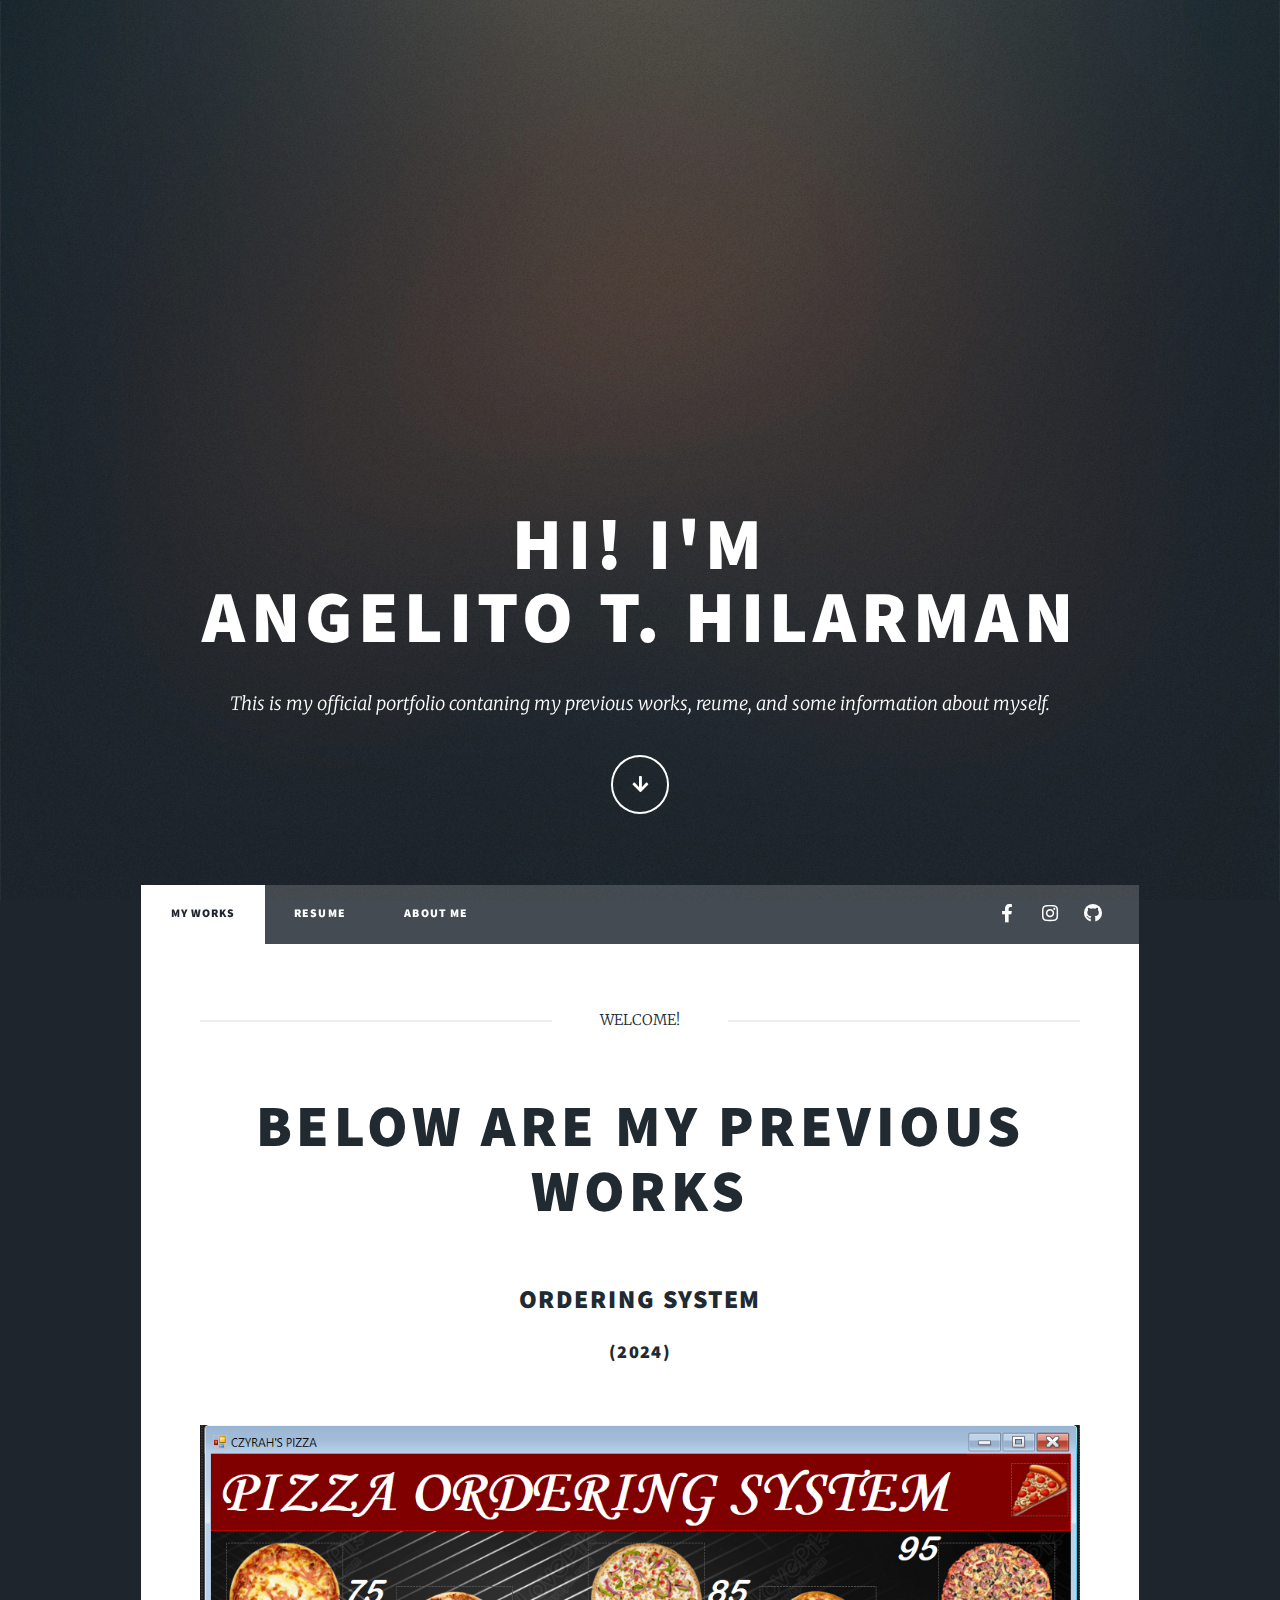
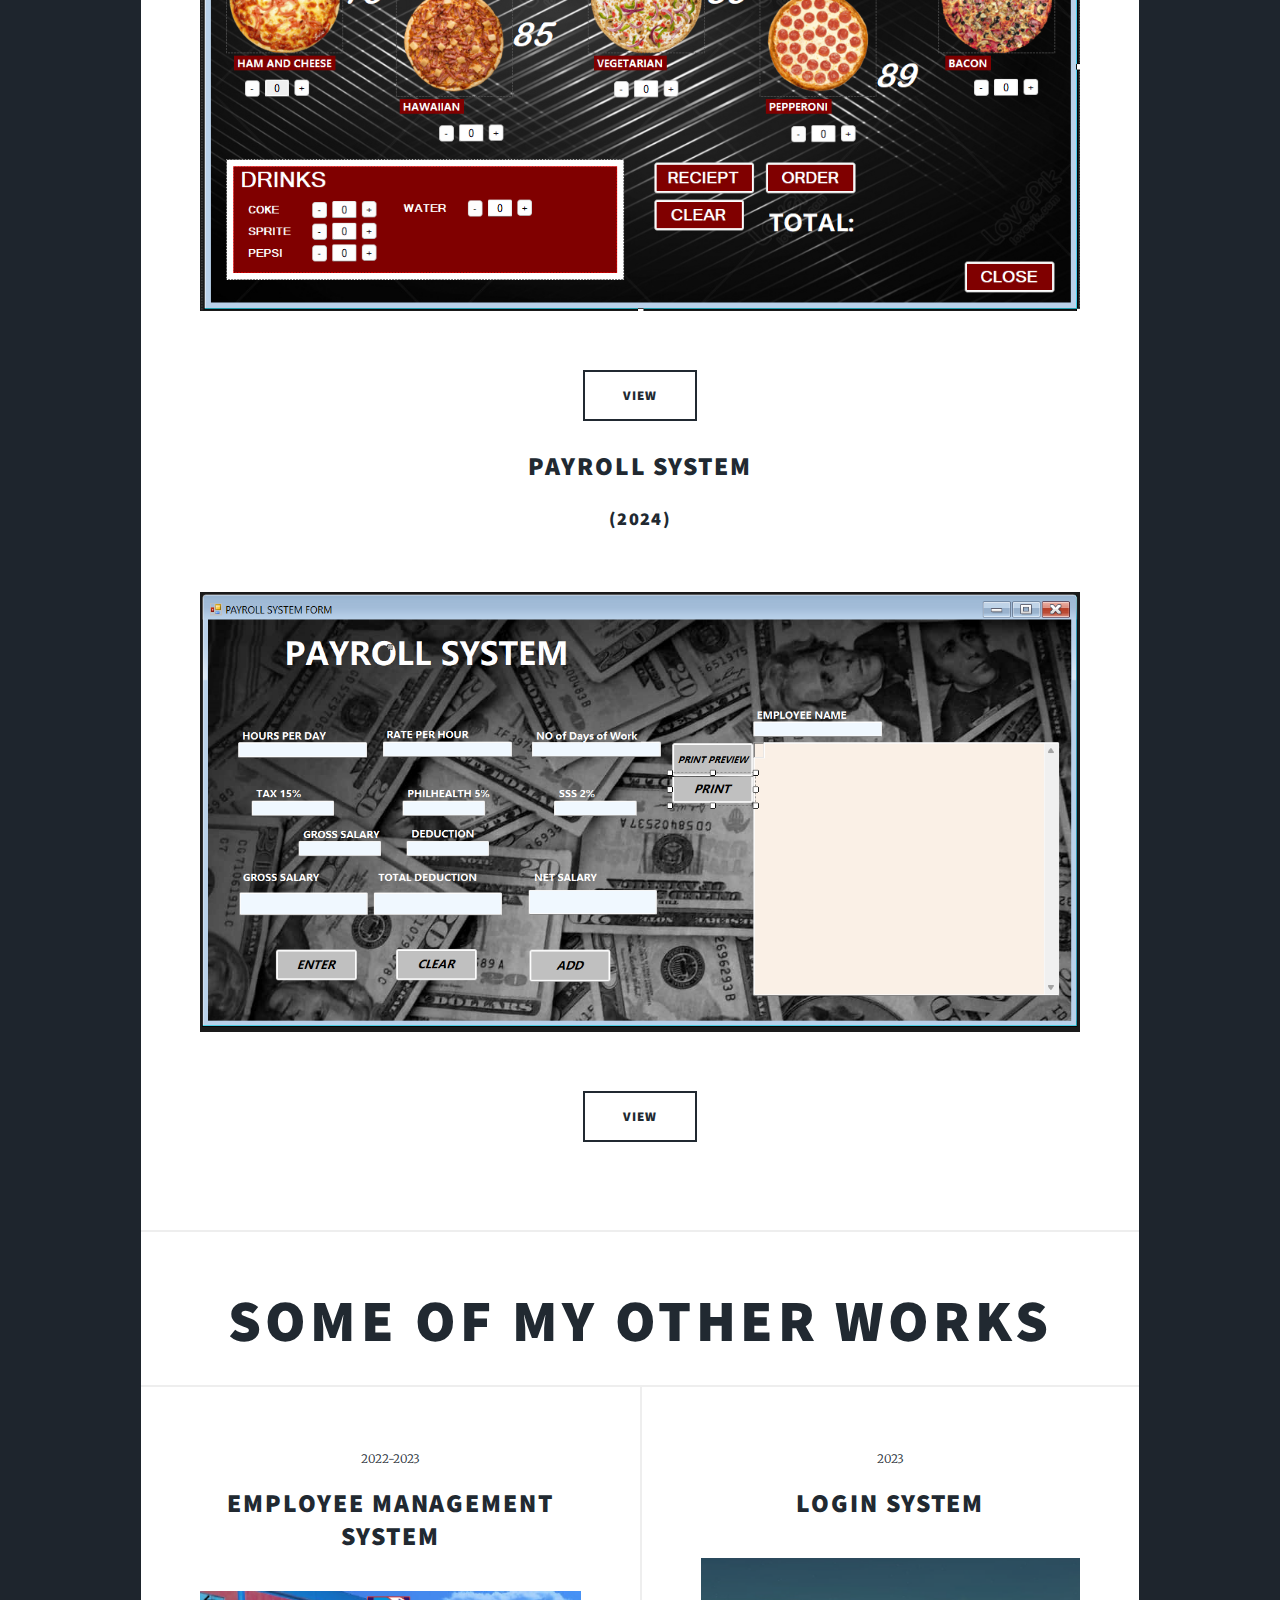
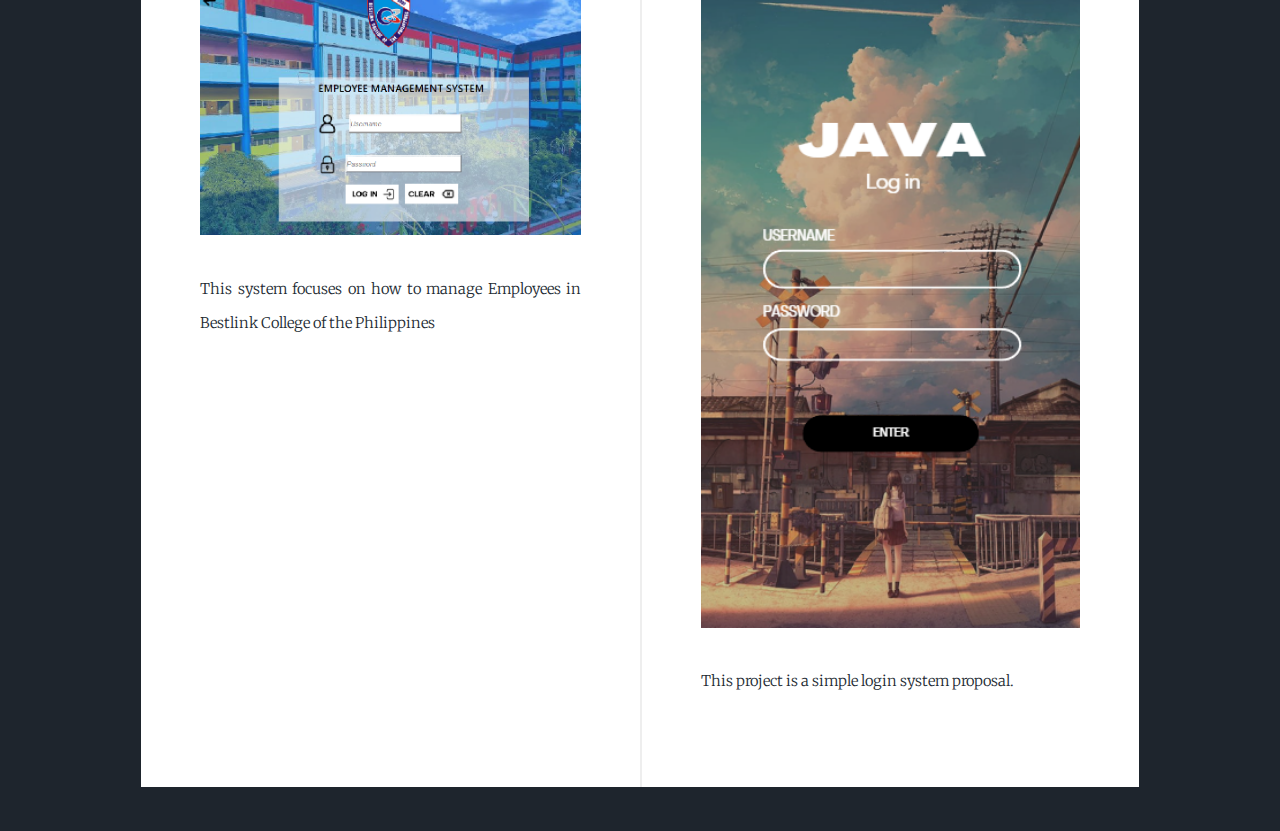
<file: index.html>
<!DOCTYPE HTML>
<html>
	<head>
		<title>MY WORK | PORTFOLIO</title>
		<meta charset="utf-8" />
		<meta name="viewport" content="width=device-width, initial-scale=1, user-scalable=no" />
		<link rel="stylesheet" href="assets/css/main.css" />
		<noscript><link rel="stylesheet" href="assets/css/noscript.css" /></noscript>
	</head>
	<body class="is-preload">

		<!-- Wrapper -->
			<div id="wrapper" class="fade-in">

				<!-- Intro -->
					<div id="intro">
						<h1>Hi! i'm<br />
						Angelito T. Hilarman</h1>
						<p>This is my official portfolio contaning my previous works, reume, and some information about myself.</p>
						<ul class="actions">
							<li><a href="#header" class="button icon solid solo fa-arrow-down scrolly">Continue</a></li>
						</ul>
					</div>

				<!-- Header -->
					<header id="header">
						<a href="index.html" class="logo">HOME</a>
					</header>

				<!-- Nav -->
					<nav id="nav">
						<ul class="links">
							<li class="active"><a href="index.html">MY WORKS</a></li>
							<li><a href="resume.html">RESUME</a></li>
							<li><a href="aboutme.html">ABOUT ME</a></li>
						</ul>
						<ul class="icons">
							<li><a href="https://www.facebook.com/ahilarman24" class="icon brands fa-facebook-f"><span class="label">Facebook</span></a></li>
							<li><a href="https://www.instagram.com/alel_44/" class="icon brands fa-instagram"><span class="label">Instagram</span></a></li>
							<li><a href="https://github.com/Litseezy" class="icon brands fa-github"><span class="label">GitHub</span></a></li>
						</ul>
					</nav>

				<!-- Main -->
					<div id="main">

						<!-- Featured Post -->
							<article class="post featured">
								<header class="major">
									<span class="date">WELCOME!</span>
									<h2><a href="#">BELOW ARE MY PREVIOUS WORKS</a></h2>
					
								</header>
								<h2>Ordering System</h2>
								<H3>(2024)</H3>
								<a href="https://github.com/Litseezy/order_system.git" class="image main"><img src="images/os.png" alt="" /></a>
								<ul class="actions special">
									<li><a href="https://github.com/Litseezy/order_system.git" class="button large">VIEW</a></li>
								</ul>

								<h2>Payroll System</h2>
								<H3>(2024)</H3>
								<a href="https://github.com/Litseezy/payrollsystem.git" class="image main"><img src="images/pr.png" alt="" /></a>
								<ul class="actions special">
									<li><a href="https://github.com/Litseezy/payrollsystem.git" class="button large">VIEW</a></li>
								</ul>

							</article>
							<H1><center>Some of my other works</center></H1>

						<!-- Posts -->
							<section class="posts">
								<article>
									<header>
										<span class="date">2022-2023</span>
										<h2><a href="#">Employee Management System</a></h2>
									</header>
									<a href="#" class="image fit"><img src="images/em.png" alt="" /></a>
									<p>This system focuses on how to manage Employees in Bestlink College of the Philippines</p>
									<ul class="actions special">
									</ul>
								</article>
								<article>
									<header>
										<span class="date">2023</span>
										<h2><a href="#">Login System</a></h2>
									</header>
									<a href="#" class="image fit"><img src="images/ls.png" alt="" /></a>
									<p>This project is a simple login system proposal.</p>
									<ul class="actions special">
									</ul>
								</article>
							</section>
					</footer>

			</div>

		<!-- Scripts -->
			<script src="assets/js/jquery.min.js"></script>
			<script src="assets/js/jquery.scrollex.min.js"></script>
			<script src="assets/js/jquery.scrolly.min.js"></script>
			<script src="assets/js/browser.min.js"></script>
			<script src="assets/js/breakpoints.min.js"></script>
			<script src="assets/js/util.js"></script>
			<script src="assets/js/main.js"></script>

	</body>
</html>
</file>
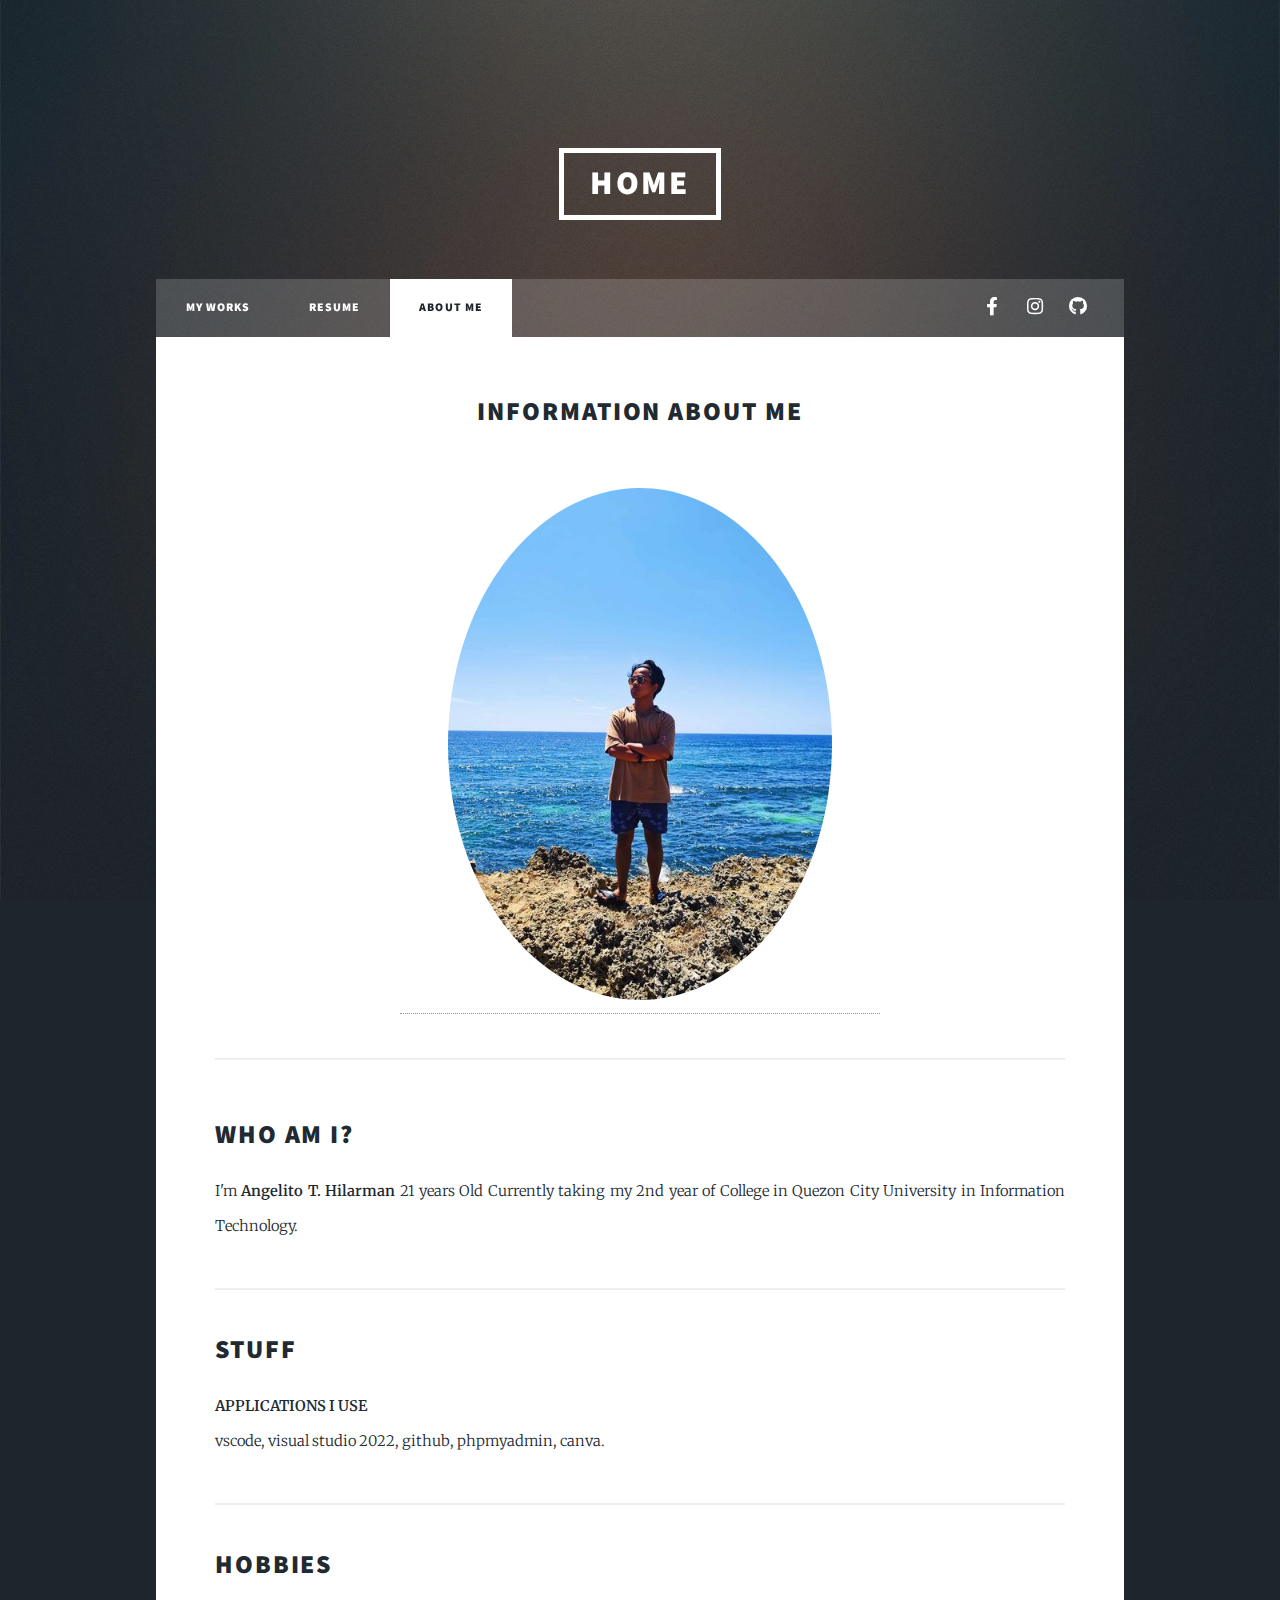
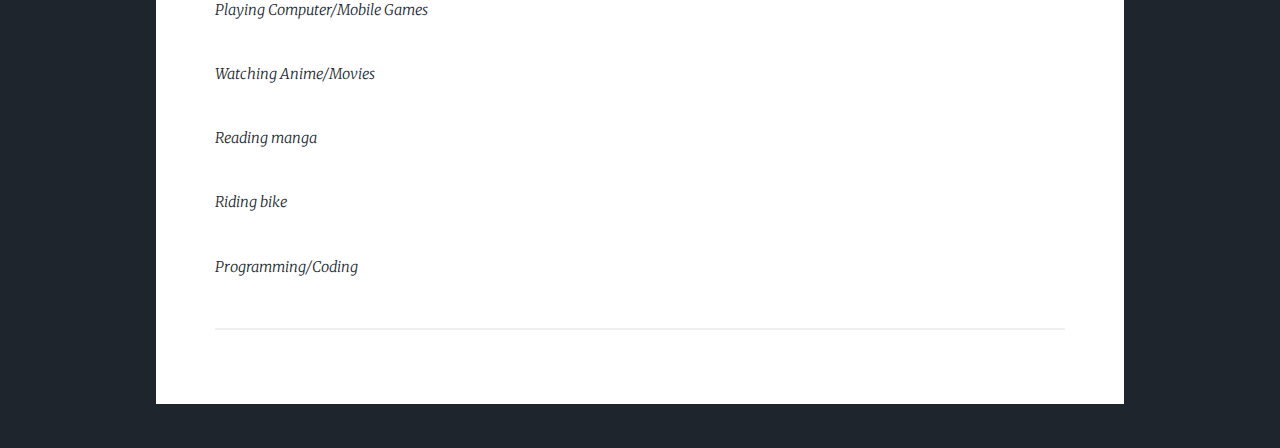
<file: aboutme.html>
<!DOCTYPE HTML>
<html>
	<head>
		<title>ABOUT ME | PORTFOLIO</title>
		<meta charset="utf-8" />
		<meta name="viewport" content="width=device-width, initial-scale=1, user-scalable=no" />
		<link rel="stylesheet" href="assets/css/main.css" />
		<noscript><link rel="stylesheet" href="assets/css/noscript.css" /></noscript>
	</head>
	<body class="is-preload">

		<!-- Wrapper -->
			<div id="wrapper" class="fade-in">

				<!-- Header -->
					<header id="header">
						<a href="index.html" class="logo">HOME</a>
					</header>

				<!-- Nav -->
					<nav id="nav">
						<ul class="links">
							<li><a href="index.html">MY WORKS</a></li>
							<li><a href="resume.html">RESUME</a></li>
							<li class="active"><a href="aboutme.html">ABOUT ME</a></li>
						</ul>
						<ul class="icons">
							<li><a href="https://www.facebook.com/ahilarman24" class="icon brands fa-facebook-f"><span class="label">Facebook</span></a></li>
							<li><a href="https://www.instagram.com/alel_44/" class="icon brands fa-instagram"><span class="label">Instagram</span></a></li>
							<li><a href="https://github.com/Litseezy" class="icon brands fa-github"><span class="label">GitHub</span></a></li>
						</ul>
					</nav>

				<!-- Main -->
					<div id="main">

						<!-- Post -->
							<section class="ph1">
								<header class="major">
									<h2>INFORMATION ABOUT ME</h2>
								</header>
								<article class="post featured">
									<header class="major">
									<div class="photo">
										<a><img src="images/ph1.jpg" alt="" /></a>
										<style>
											.photo {
												display: flex; 
        										justify-content: center;
											}
										</style>
									</div>
									<hr />
								</article>

								
								<!-- Text -->
									<h2>WHO AM I?</h2>
									<p>I'm <b>Angelito T. Hilarman</b> 21 years Old Currently taking my 2nd year of College in Quezon
										City University in Information Technology.</p>
									<hr />
									<h2>STUFF</h2>
									<B>APPLICATIONS I USE</B>
									<P>vscode, visual studio 2022, github, phpmyadmin, canva.</P>
									<hr />
									<header>
										<h2>HOBBIES</h2>
										<p>Playing Computer/Mobile Games</p>
										<p>Watching Anime/Movies</p>
										<p>Reading manga</p>
										<p>Riding bike</p>
										<p>Programming/Coding</p>
									</header>
									<hr />

							</section>

					</div>

			<script src="assets/js/jquery.min.js"></script>
			<script src="assets/js/jquery.scrollex.min.js"></script>
			<script src="assets/js/jquery.scrolly.min.js"></script>
			<script src="assets/js/browser.min.js"></script>
			<script src="assets/js/breakpoints.min.js"></script>
			<script src="assets/js/util.js"></script>
			<script src="assets/js/main.js"></script>


	</body>
</html>
</file>
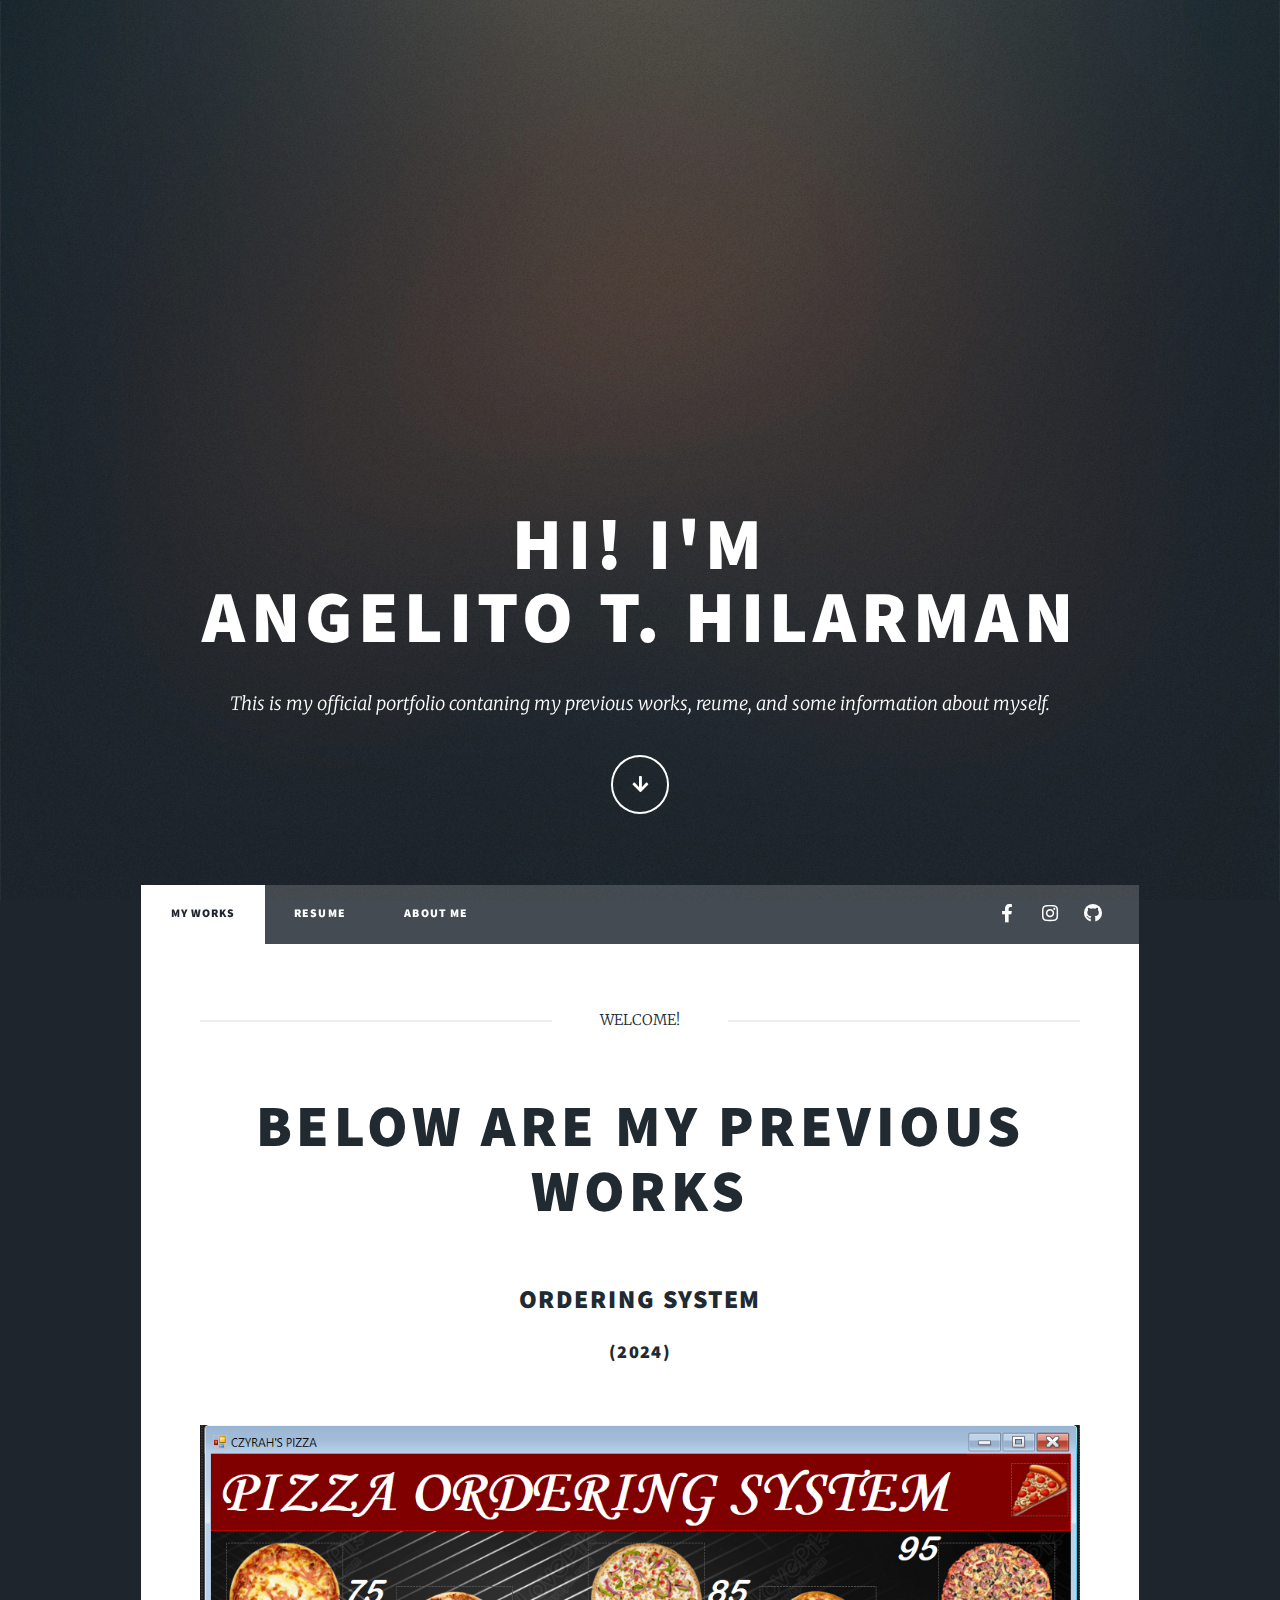
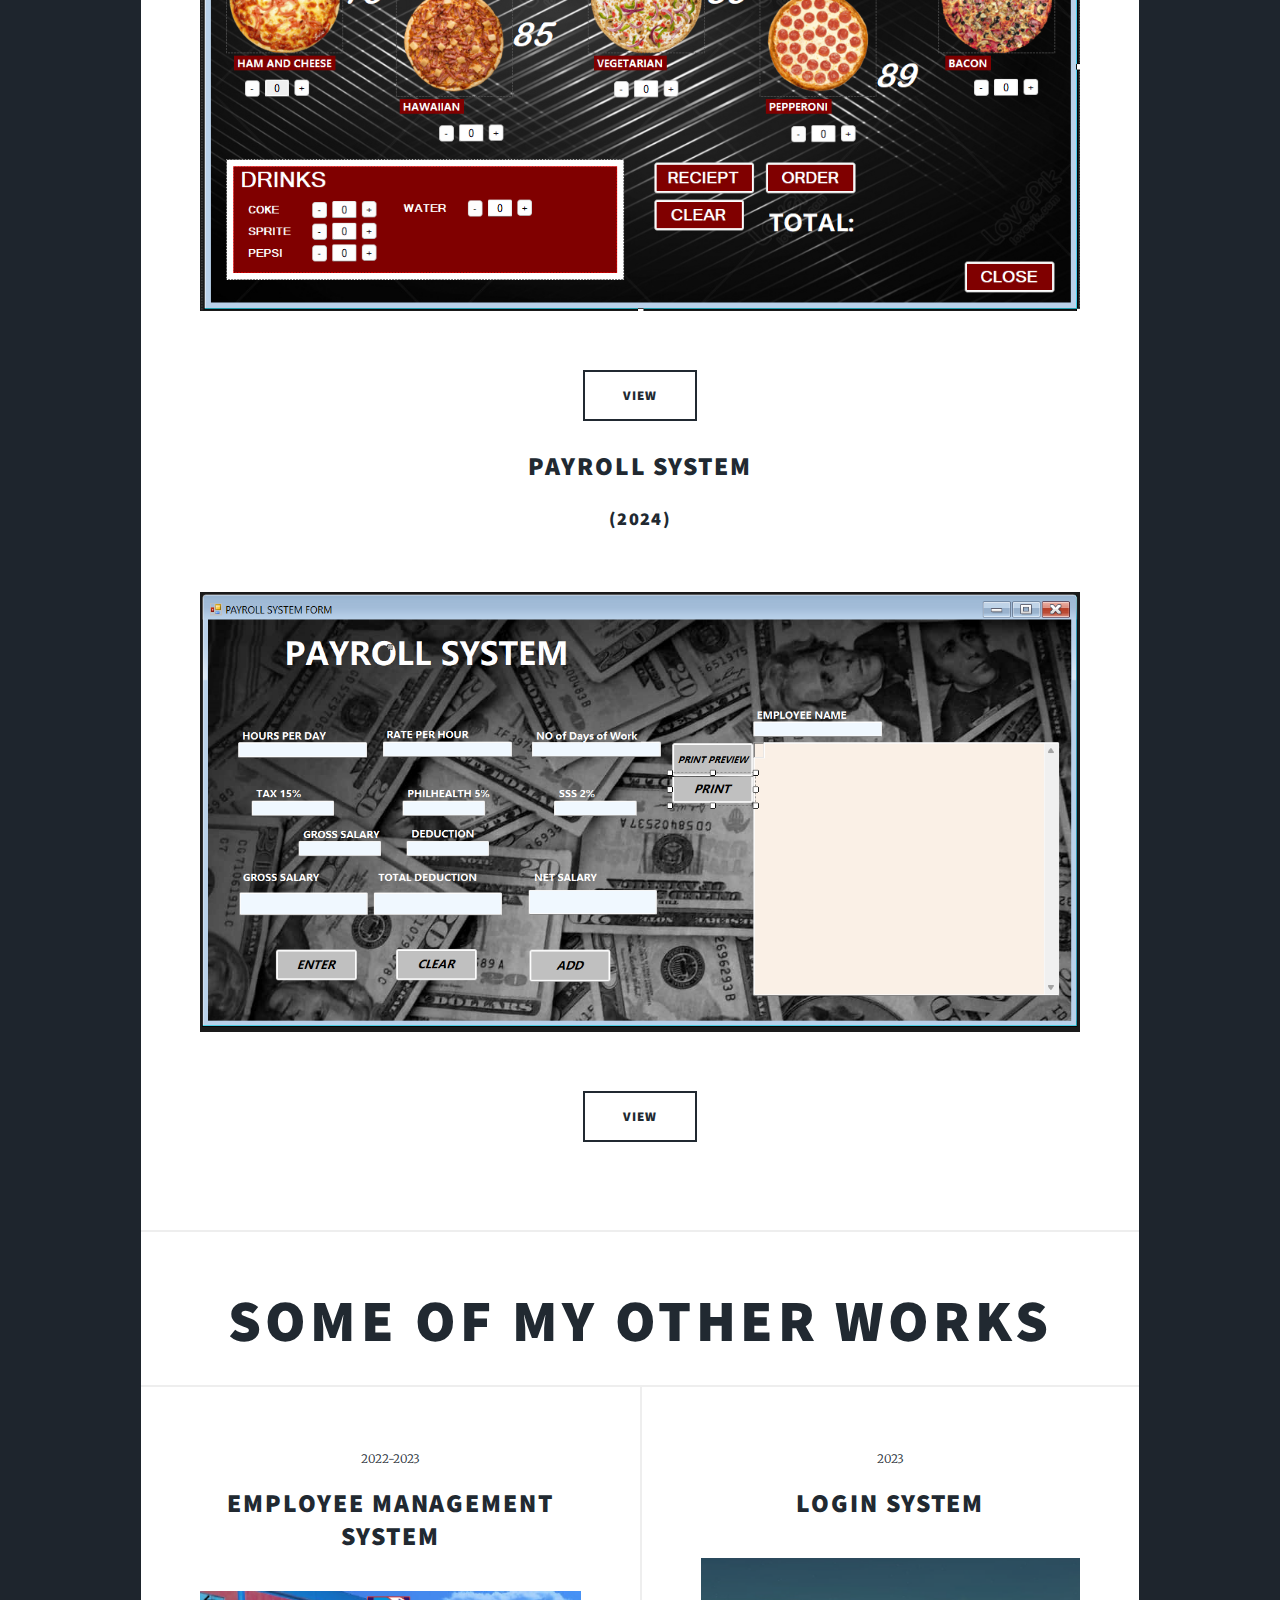
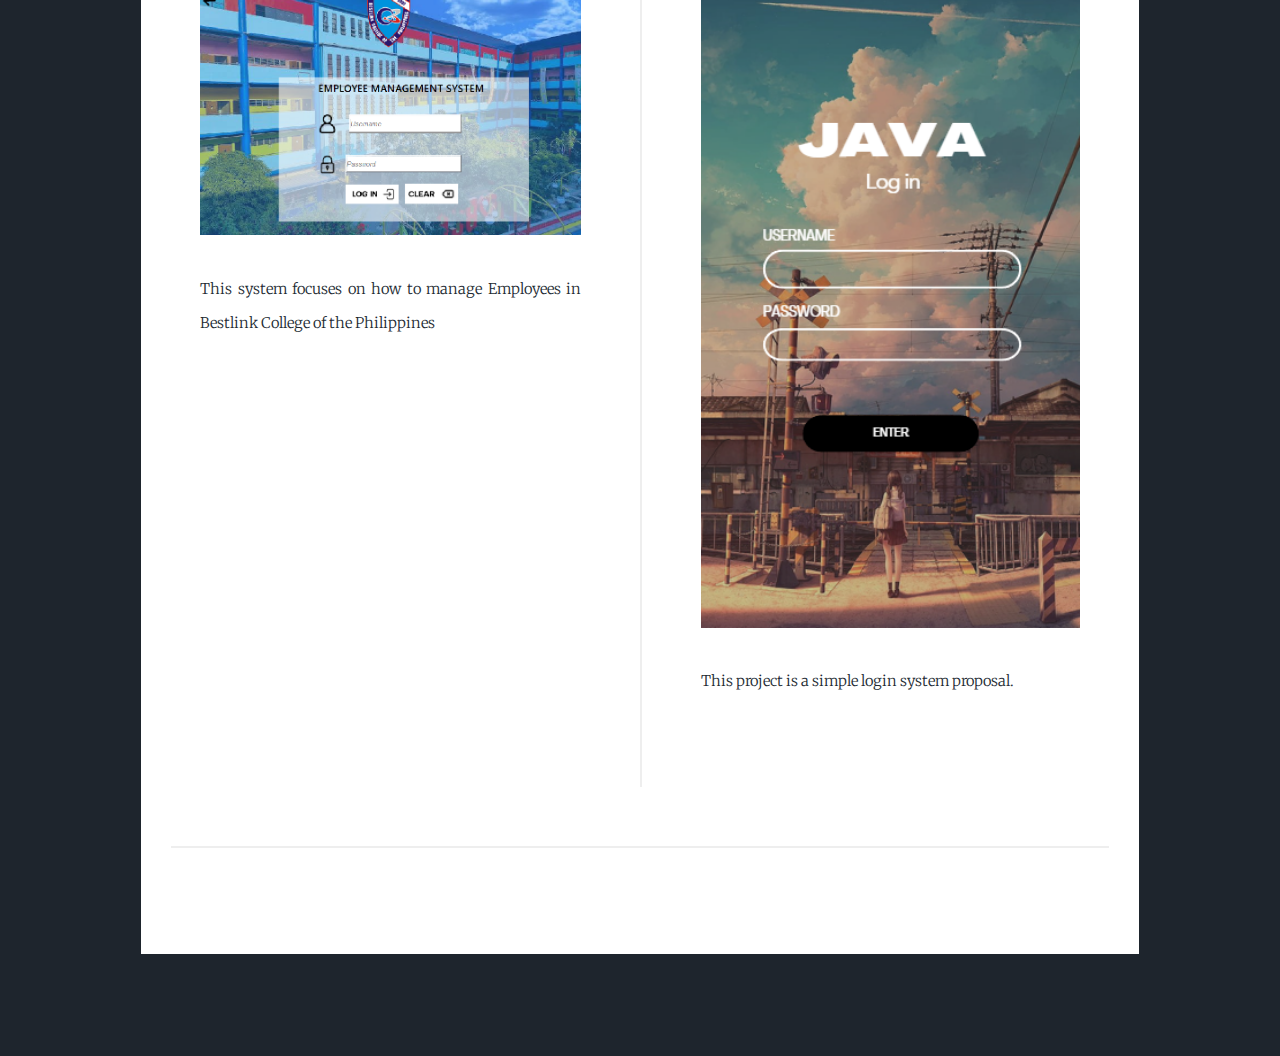
<file: myworks.html>
<!DOCTYPE HTML>
<html>
	<head>
		<title>MY WORK | PORTFOLIO</title>
		<meta charset="utf-8" />
		<meta name="viewport" content="width=device-width, initial-scale=1, user-scalable=no" />
		<link rel="stylesheet" href="assets/css/main.css" />
		<noscript><link rel="stylesheet" href="assets/css/noscript.css" /></noscript>
	</head>
	<body class="is-preload">

		<!-- Wrapper -->
			<div id="wrapper" class="fade-in">

				<!-- Intro -->
					<div id="intro">
						<h1>Hi! i'm<br />
						Angelito T. Hilarman</h1>
						<p>This is my official portfolio contaning my previous works, reume, and some information about myself.</p>
						<ul class="actions">
							<li><a href="#header" class="button icon solid solo fa-arrow-down scrolly">Continue</a></li>
						</ul>
					</div>

				<!-- Header -->
					<header id="header">
						<a href="myworks.html" class="logo">INTRODCUTION</a>
					</header>

				<!-- Nav -->
					<nav id="nav">
						<ul class="links">
							<li class="active"><a href="myworks.html">MY WORKS</a></li>
							<li><a href="resume.html">RESUME</a></li>
							<li><a href="aboutme.html">ABOUT ME</a></li>
						</ul>
						<ul class="icons">
							<li><a href="https://www.facebook.com/ahilarman24" class="icon brands fa-facebook-f"><span class="label">Facebook</span></a></li>
							<li><a href="https://www.instagram.com/alel_44/" class="icon brands fa-instagram"><span class="label">Instagram</span></a></li>
							<li><a href="https://github.com/Litseezy" class="icon brands fa-github"><span class="label">GitHub</span></a></li>
						</ul>
					</nav>

				<!-- Main -->
					<div id="main">

						<!-- Featured Post -->
							<article class="post featured">
								<header class="major">
									<span class="date">WELCOME!</span>
									<h2><a href="#">BELOW ARE MY PREVIOUS WORKS</a></h2>
					
								</header>
								<h2>Ordering System</h2>
								<H3>(2024)</H3>
								<a href="https://github.com/Litseezy/order_system.git" class="image main"><img src="images/os.png" alt="" /></a>
								<ul class="actions special">
									<li><a href="https://github.com/Litseezy/order_system.git" class="button large">VIEW</a></li>
								</ul>

								<h2>Payroll System</h2>
								<H3>(2024)</H3>
								<a href="https://github.com/Litseezy/payrollsystem.git" class="image main"><img src="images/pr.png" alt="" /></a>
								<ul class="actions special">
									<li><a href="https://github.com/Litseezy/payrollsystem.git" class="button large">VIEW</a></li>
								</ul>

							</article>
							<H1><center>Some of my other works</center></H1>

						<!-- Posts -->
							<section class="posts">
								<article>
									<header>
										<span class="date">2022-2023</span>
										<h2><a href="#">Employee Management System</a></h2>
									</header>
									<a href="#" class="image fit"><img src="images/em.png" alt="" /></a>
									<p>This system focuses on how to manage Employees in Bestlink College of the Philippines</p>
									<ul class="actions special">
									</ul>
								</article>
								<article>
									<header>
										<span class="date">2023</span>
										<h2><a href="#">Login System</a></h2>
									</header>
									<a href="#" class="image fit"><img src="images/ls.png" alt="" /></a>
									<p>This project is a simple login system proposal.</p>
									<ul class="actions special">
									</ul>
								</article>
							</section>
					</footer>

				<!-- Copyright -->
					<div id="copyright">
						<ul><li>&copy; Untitled</li><li>Design: <a href="https://html5up.net">HTML5 UP</a></li></ul>
					</div>

			</div>

		<!-- Scripts -->
			<script src="assets/js/jquery.min.js"></script>
			<script src="assets/js/jquery.scrollex.min.js"></script>
			<script src="assets/js/jquery.scrolly.min.js"></script>
			<script src="assets/js/browser.min.js"></script>
			<script src="assets/js/breakpoints.min.js"></script>
			<script src="assets/js/util.js"></script>
			<script src="assets/js/main.js"></script>

	</body>
</html>
</file>
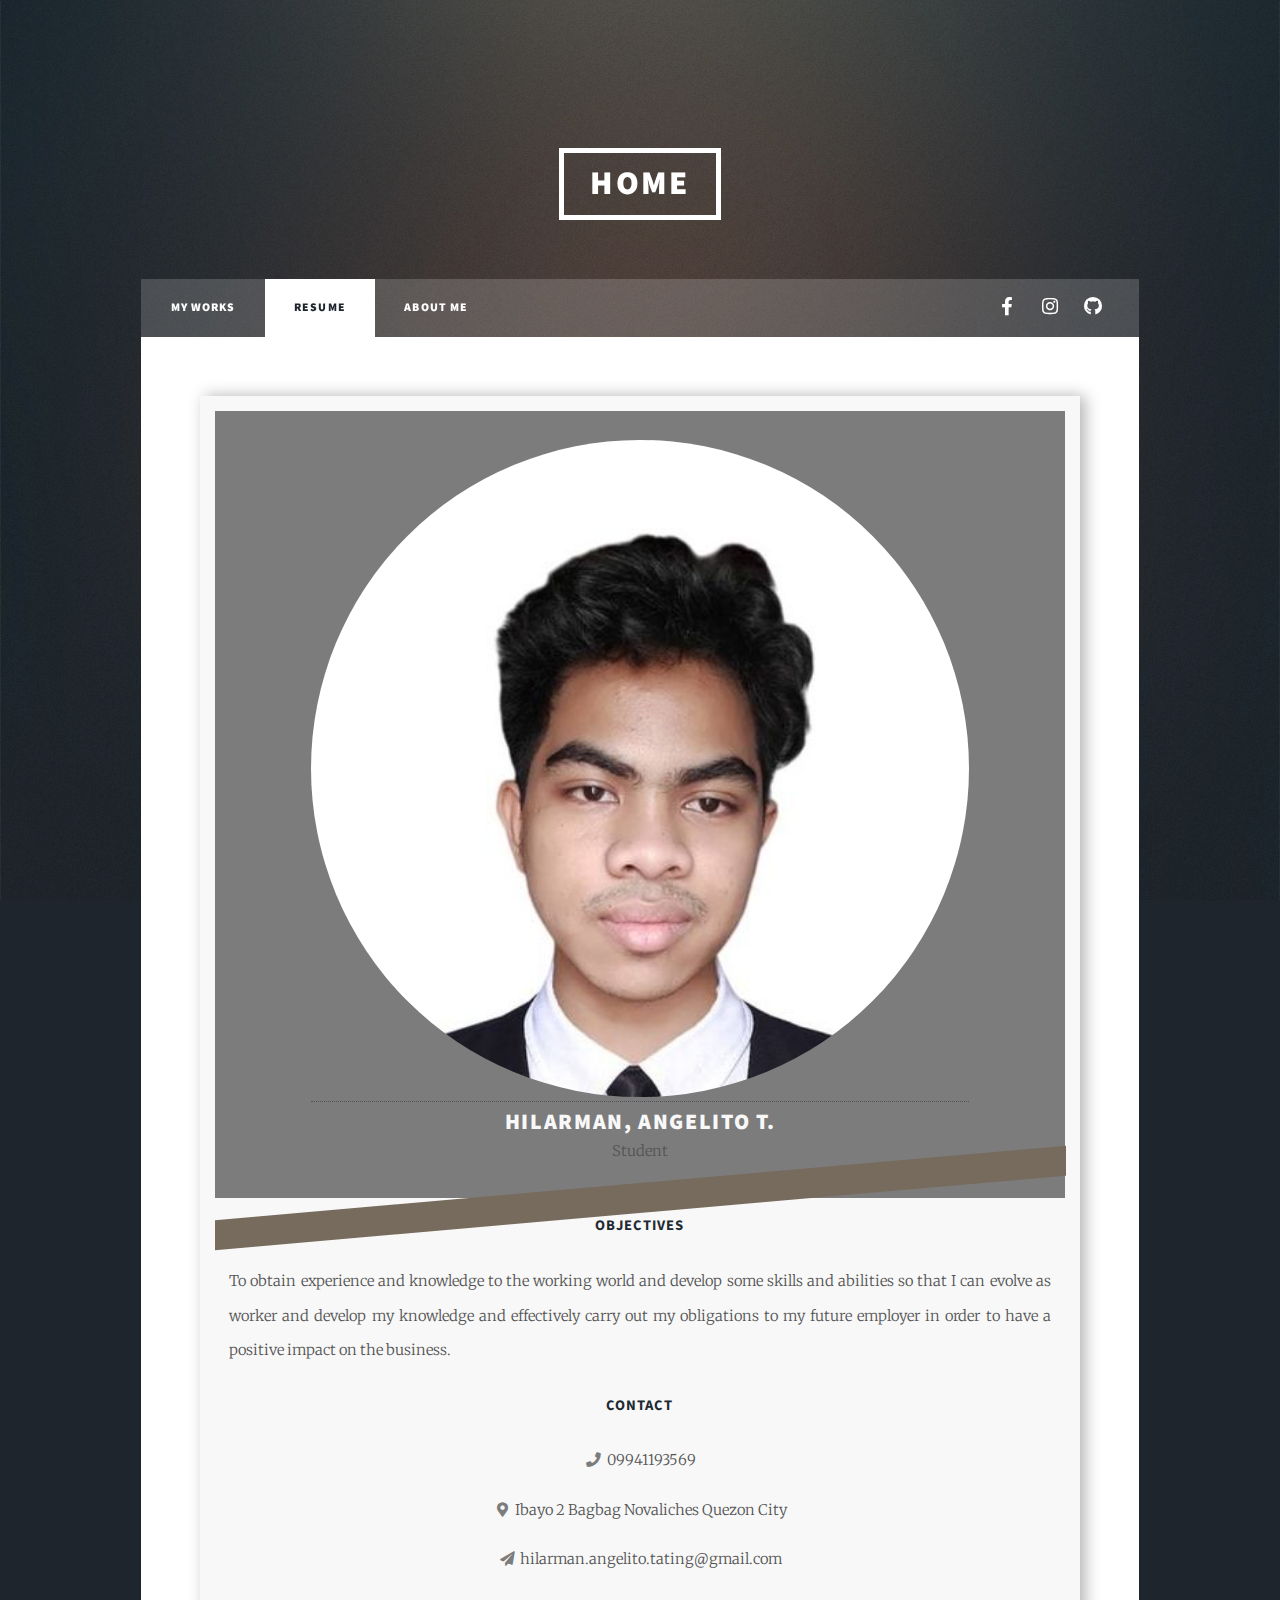
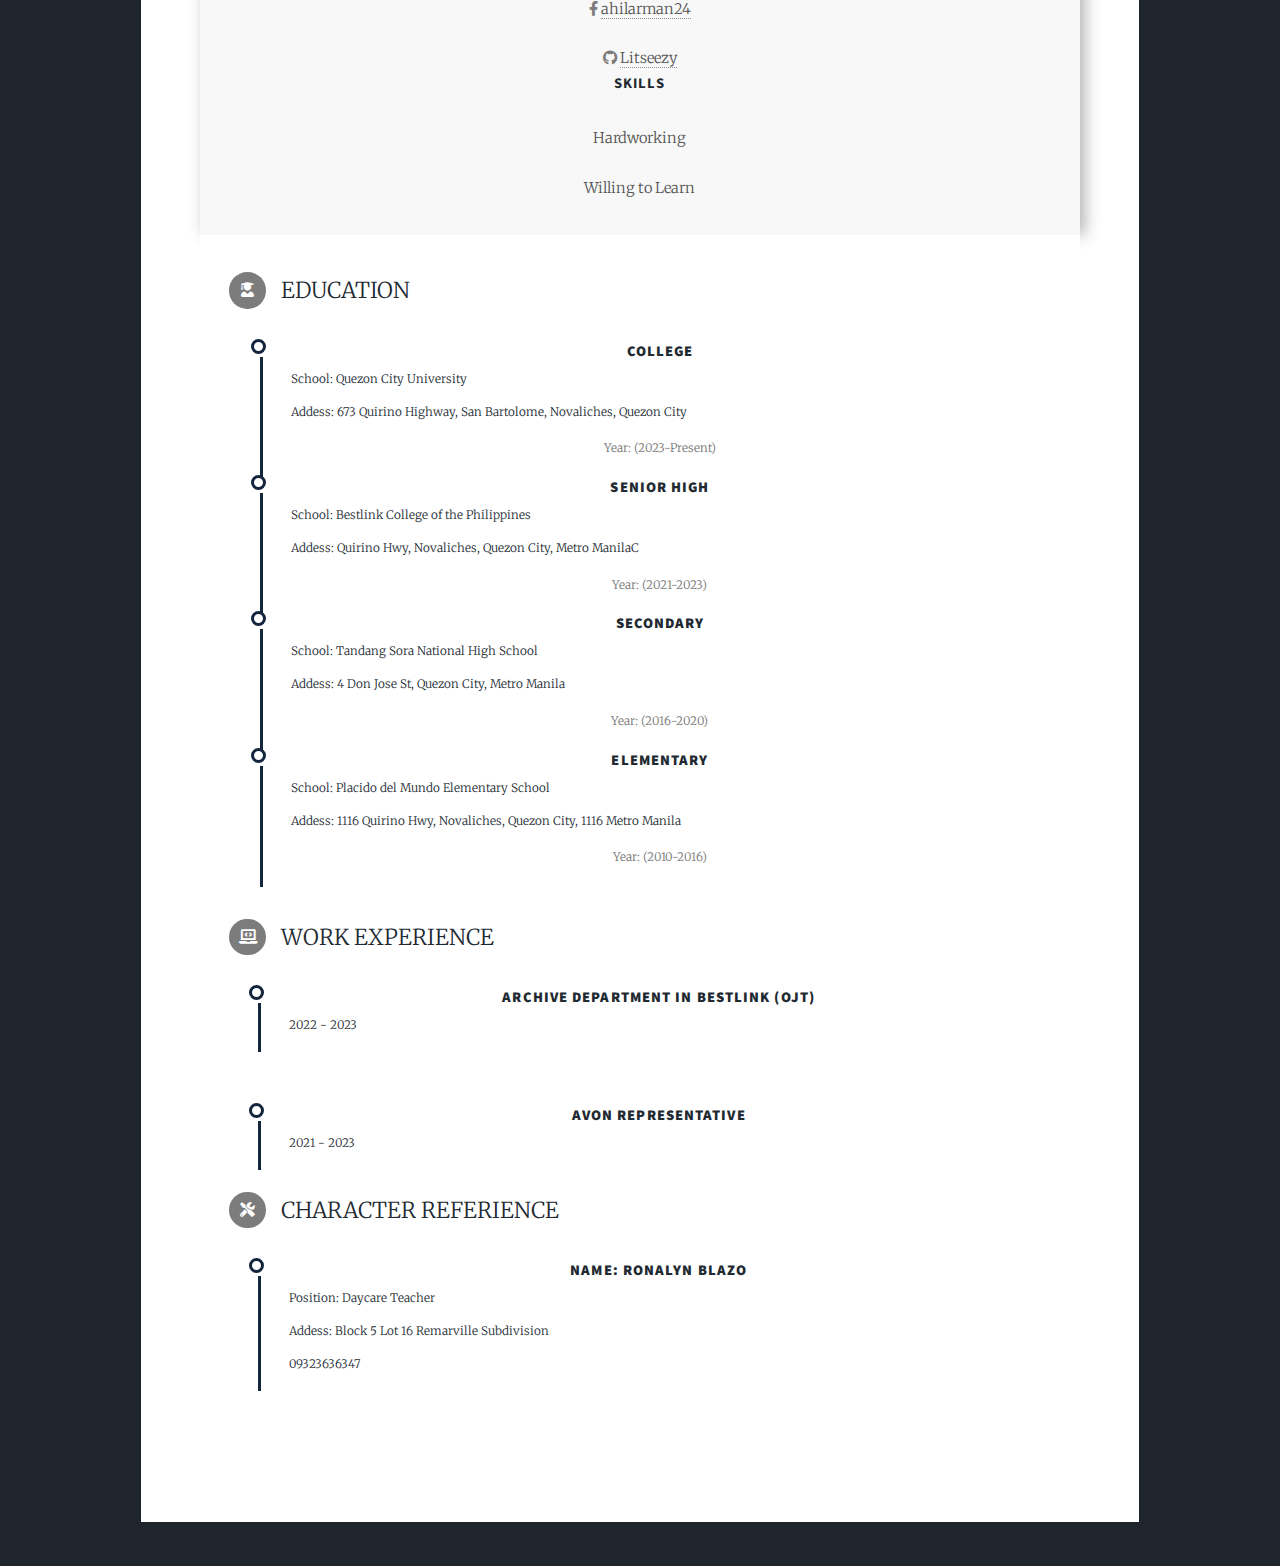
<file: resume.html>
<!DOCTYPE HTML>
<html>
	<head>
		<title>RESUME | PORTFOLIO</title>
		<meta charset="utf-8" />
		<meta name="viewport" content="width=device-width, initial-scale=1, user-scalable=no" />
		<link rel="stylesheet" href="assets/css/main.css" />
		<noscript><link rel="stylesheet" href="assets/css/noscript.css" /></noscript>
	</head>
	<body class="is-preload">

		<!-- Wrapper -->
			<div id="wrapper" class="fade-in">

				<!-- Header -->
					<header id="header">
						<a href="index.html" class="logo">HOME</a>
					</header>

				<!-- Nav -->
					<nav id="nav">
						<ul class="links">
							<li><a href="index.html">MY WORKS</a></li>
							<li class="active"><a href="resume.html">RESUME</a></li>
							<li><a href="aboutme.html">ABOUT ME</a></li>
						</ul>
						<ul class="icons">
							<li><a href="https://www.facebook.com/ahilarman24" class="icon brands fa-facebook-f"><span class="label">Facebook</span></a></li>
							<li><a href="https://www.instagram.com/alel_44/" class="icon brands fa-instagram"><span class="label">Instagram</span></a></li>
							<li><a href="https://github.com/Litseezy" class="icon brands fa-github"><span class="label">GitHub</span></a></li>
						</ul>
					</nav>

				<!-- Main -->

				
					<div id="main">

						<!-- Post -->
							<section class="ph1">
								<header class="major">
										<div class="intro">
										  <div class="profile">
											<div class="photo">
												<a><img src="images/ph.jpg" alt="" /></a>
											</div>
											<div class="bio">
											  <h1 class="name">HILARMAN, ANGELITO T.
											  </h1>
											  <p class="profession">Student</p>
											</div>
										  </div>
										  <div class="intro-section about">
											<h1 class="title">OBJECTIVES</h1>
											<p class="paragraph">
												To obtain experience and knowledge to the working world
									and develop some skills and abilities so that I can evolve as
									worker and develop my knowledge and effectively carry
									out my obligations to my future employer in order to have a
									positive impact on the business.
											</p>
										  </div>
										  <div class="intro-section contact">
											<h1 class="title">Contact</h1>
											<div class="info-section">
											  <i class="fas fa-phone"></i>
											  <span>09941193569</span>
											</div>
											<div class="info-section">
											  <i class="fas fa-map-marker-alt"></i>
											  <span>Ibayo 2 Bagbag Novaliches Quezon City</span>
											</div>
											<div class="info-section">
											  <i class="fas fa-paper-plane"></i>
											  <span>hilarman.angelito.tating@gmail.com</span>
											</div>
											<div class="info-section link">
											  <i class="icon brands fa-facebook-f"></i>
											  <a target="_blank" rel="author" href="https://www.facebook.com/ahilarman24">
												<span>ahilarman24</span>
											  </a>
											</div>
											<div class="info-section link">
												<i class="icon brands fa-github"></i>
												<a target="_blank" rel="author" href="https://github.com/Litseezy">
												  <span>Litseezy</span>
												</a>
												
												<h1 class="title">Skills</h1>
											<div class="info-section">
											  <span>Hardworking</span>
											</div>
											<div class="info-section">
												<span>Willing to Learn</span>
											  </div>
											  </div>
										  </div>
									
										</div>
										<div class="detail">
										  <div class="detail-section edu">
											<div class="detail-title">
											  <div class="title-icon">
												<i class="fas fa-user-graduate"></i>
									
											  </div>


											  
											  <span>EDUCATION</span>
											</div>
											<div class="detail-content">
											  <div class="timeline-block">
												<h1>College</h1>
												<p>School: Quezon City University</p>
												<p>Addess: 673 Quirino Highway, San Bartolome, Novaliches, Quezon City</p>
												<time>Year: (2023-Present)</time>
											  </div>
											  <div class="timeline-block">
												<h1>SENIOR HIGH</h1>
												<p>School: Bestlink College of the Philippines</p>
												<p>Addess: Quirino Hwy, Novaliches, Quezon City, Metro ManilaC</p>
												<time>Year: (2021-2023)</time>
											</div>
											<div class="detail-content">
											  <div class="timeline-block">
												<h1>SECONDARY</h1>
												<p>School: Tandang Sora National High School</p>
												<p>Addess: 4 Don Jose St, Quezon City, Metro Manila</p>
												<time>Year: (2016-2020)</time>
											</div>
											<div class="detail-content">
											  <div class="timeline-block">
												<h1>ELEMENTARY</h1>
												<p>School: Placido del Mundo Elementary School</p>
												<p>Addess: 1116 Quirino Hwy, Novaliches, Quezon City, 1116 Metro Manila</p>
												<time>Year: (2010-2016)</time>
											  </div>
											</div>
										  </div>
										  </div>
										  </div>
										  <div class="detail-section pg-skill">
											<div class="detail-title">
											  <div class="title-icon">
												<i class="fas fa-laptop-code"></i>
											  </div>
											  <span>WORK EXPERIENCE</span>
											</div>
											<div class="detail-content">
												<div class="timeline-block">
												  <h1>Archive Department in Bestlink (OJT)</h1>
												  <p>2022 - 2023</p>
												</div>
												</div>
												<div class="detail-section pg-skill">
												</div>
												<div class="detail-content">
													<div class="timeline-block">
													  <h1>Avon Representative</h1>
													  <p>2021 - 2023</p>
													</div>
													</div>
										  <div class="detail-section tool-skill">
											<div class="detail-title">
											  <div class="title-icon">
												<i class="fas fa-tools"></i>
											  </div>
											  <span>CHARACTER REFERIENCE</span>
											</div>
											<div class="detail-content">
												<div class="timeline-block">
												<h1>Name: Ronalyn Blazo</h1>
												<p>Position: Daycare Teacher</p>
												<p>Addess: Block 5 Lot 16 Remarville Subdivision</p>
												<p>09323636347</p>
											</div>
												  </li>
												</ul>
											  </div>
											</div>
										  </div>
										</div>
									  </div>
									
							</section>

					</div>
			</div>
			<script src="assets/js/jquery.min.js"></script>
			<script src="assets/js/jquery.scrollex.min.js"></script>
			<script src="assets/js/jquery.scrolly.min.js"></script>
			<script src="assets/js/browser.min.js"></script>
			<script src="assets/js/breakpoints.min.js"></script>
			<script src="assets/js/util.js"></script>
			<script src="assets/js/main.js"></script>
	</body>
</html>
</file>
<file: assets/css/main.css>
@import url(fontawesome-all.min.css);
@import url("https://fonts.googleapis.com/css?family=Merriweather:300,700,300italic,700italic|Source+Sans+Pro:900");

/*
	Massively by HTML5 UP
	html5up.net | @ajlkn
	Free for personal and commercial use under the CCA 3.0 license (html5up.net/license)
*/

html, body, div, span, applet, object,
iframe, h1, h2, h3, h4, h5, h6, p, blockquote,
pre, a, abbr, acronym, address, big, cite,
code, del, dfn, em, img, ins, kbd, q, s, samp,
small, strike, strong, sub, sup, tt, var, b,
u, i, center, dl, dt, dd, ol, ul, li, fieldset,
form, label, legend, table, caption, tbody,
tfoot, thead, tr, th, td, article, aside,
canvas, details, embed, figure, figcaption,
footer, header, hgroup, menu, nav, output, ruby,
section, summary, time, mark, audio, video {
	margin: 0;
	padding: 0;
	border: 0;
	font-size: 100%;
	font: inherit;
	vertical-align: baseline;}

article, aside, details, figcaption, figure,
footer, header, hgroup, menu, nav, section {
	display: block;}

	:root {
		--color-gray-light-1: #0b0b0b;
		--color-gray-light-2: #e9e9e9;
		--color-gray-light-3: #dedede;
		--color-gray-dark-1: #545454;
		--color-gray-dark-2: #737373;
		--color-gray-dark-3: #9a9a9a;
		--color-blue-dark-1: #00387f;
		--color-tiffany: #00a6a6;
		--profile-theme: #7D7C7C;
		--profile-theme1: #776B5D;
		--timeline-circle-theme: #14253e;
		
		--pgbar-length: 100%;
	
		--MATH-PI: 3.1415px;
	
		--percent: 100;
	
	
		--color-gray-light-1: #f8f8f8;
				--color-gray-light-2: #e9e9e9;
				--color-gray-light-3: #dedede;
				--color-gray-dark-1: #545454;
				--profile-theme: #7D7C7C;
	
	
	
	}
	
	html {
		font-size: 100%;
		font-family: 'PT Sans', sans-serif;
	
				margin: 0;
				padding: 0;
				height: 100%;
				background-color: var(--color-gray-light-3);
				font-family: Arial, sans-serif;
	
	}
	
	* {
		box-sizing: border-box;
	}
	
	body {
		margin: 0;
		padding: 3rem 1rem;
		min-height: 100vh;
		background-color: var(--color-gray-light-3);
	
		display: flex;
				justify-content: center; /* Center horizontally */
				align-items: flex-start; /* Align to the top */
	
	
	
	}
	
	.wrapper {
		margin: 0 auto;
		max-width: 70rem;
		background-color: var(--color-gray-light-2);
		display: flex;
		box-shadow: 0px 0px 15px 4px #b3b3b3;
	
	
		max-width: 70rem;
				width: 100%;
				background-color: var(--color-gray-light-2);
				display: flex;
				box-shadow: 0px 0px 15px 4px #b3b3b3;
				margin-top: 0; /* Ensures it sticks to the top */
	
	
	
	}
	
	.intro {
		flex: 0 0 250px;
		background-color: var(--color-gray-light-1);
		box-shadow: 5px 0px 15px 0px #b3b3b3;
		z-index: 5;
	
	
		flex: 0 0 250px;
				background-color: var(--color-gray-light-1);
				padding: 1rem;
	
	
	
	}
	.profile {
		position: relative;
		background-color: var(--profile-theme);
		padding: 2rem 1rem;
		margin-bottom: 50px;
		text-align: center;
		user-select: none;
	
	
		text-align: center;
		margin-bottom: 20px;
	
	
	
	}
	.profile::after {
		content: " ";
		position: absolute;
		left: 0;
		bottom: -15px;
		width: 100%;
		height: 30px;
		background-color: var(--profile-theme1);
		transform: skewY(-5deg);
	}
	.photo img {
		width: 80%;
		border-radius: 50%;
	}
	.bio .name {
		font-size: 1.5rem;
		text-align: center;
		color: var(--color-gray-light-1);
		margin: 0;
		margin-top: 1rem;
	
	
		font-size: 1.5rem;
		margin: 0;
	
	
	}
	.bio .profession {
		font-size: 1rem;
		text-align: center;
		color: var(--color-gray-light-1);
		margin: 0;
	
	
		font-size: 1rem;
		color: var(--color-gray-dark-1);
	
	
	}
	
	.intro-section {
		padding: 0 1rem;
		color: var(--color-gray-dark-1);
	}
	.intro-section .title {
		font-size: 1rem;
		font-weight: bold;
		text-transform: uppercase;
		letter-spacing: 1px;
	}
	.about .paragraph {
		text-align: justify;
	}
	.info-section {
		margin: 1rem 0;
	}
	.info-section span {
		position: relative;
		transition: all 0.3s;
	}
	.info-section i {
		color: var(--profile-theme);
		width: 20px;
		height: 20px;
	}
	
	.link a {
		text-decoration: none;
		color: inherit;
	}
	
	.link span::after {
		position: absolute;
		content: '';
		left: 50%;
		bottom: -3px;
		width: 0;
		height: 2px;
		background-color: var(--profile-theme);
		transition: width 0.3s;
		/*transition-timing-function: cubic-bezier(.64,.51,.16,.86);*/
		transition-timing-function: cubic-bezier(.92,.57,.33,1.02);
		transform: translate(-50%, 0);
	}
	
	.link span:hover {
		color: var(--profile-theme);
	}
	.link span:hover::after {
		width: 100%;
	}
	
	/* Detail section overall setting*/
	.detail {
		flex: 1 0 0;
		background-color: white;
		padding: 2rem;
	
	
	
	
		flex: 1;
				padding: 2rem;
				background-color: white;
	
	
	
	
	}
	.detail:hover > .detail-section:not(:hover) {
		opacity: 0.3;
	}
	.detail-section {
		transition: all 0.3s;
	}
	.detail-section:not(:last-of-type) {
		padding-bottom: 1rem;
	}
	.detail-title {
		display: flex;
		align-items: center;
	}
	.detail-section > .detail-content {
		padding: 1.5rem;
		padding-left: 2rem;
		user-select: none;
	}
	.detail-section.edu > .detail-content {
		padding-left: calc(1.5rem + 10px);
	}
	.title-icon + span {
		font-size: 1.5rem;
		transition: all 0.3s;
	}
	.title-icon {
		display: inline-flex;
		justify-content: center;
		align-items: center;
		padding: 1rem;
		margin-right: 1rem;
		width: 2.5rem;
		height: 2.5rem;
		background-color: var(--profile-theme);
		border-radius: 50%;
		transition: all 0.3s;
	}
	.title-icon i {
		color: white;
		line-height: 1rem;
		font-size: 1rem;
		text-align: center;
	}
	.detail-section:hover .title-icon {
		transform: scale(1.5);
		margin-right: 1.5rem;
	}
	.detail-section:hover .title-icon + span {
		letter-spacing: 1.5px;
	
	}
	/*  education */
	.timeline-block {
		position: relative;
		padding-left: 30px;
	}
	.timeline-block:not(:last-of-type) {
		margin-bottom: 1rem;	
	}
	.timeline-block h1 {
		font-size: 1rem;
		margin: 5px 0;
		transition: all 0.3s;
	}
	.timeline-block p {
		font-size: 0.8rem;
		margin: 5px 0;
	}
	.timeline-block time {
		font-size: 0.8rem;
		color: var(--color-gray-dark-2);
	}
	.timeline-block::before {
		position: absolute;
		content: '';
		width: 15px;
		height: 15px;
		background-color: white;
		border: 3px solid var(--timeline-circle-theme);
		border-radius: 50%;
		left: -10px;
		top: -5px;
	}
	.timeline-block::after {
		position: absolute;
		content: '';
		width: 3px;
		height: 100%;
		background-color: var(--timeline-circle-theme);
		left: -1px;
		top: 13px;
	}
	.timeline-block:hover h1 {
		color: var(--color-tiffany);
	}
	.timeline-block:hover::before {
		animation: circle 1.2s infinite;
	}
	/* WORK EXPERIENCE */
	.timeline-block {
		position: relative;
		padding-left: 30px;
	}
	.timeline-block:not(:last-of-type) {
		margin-bottom: 1rem;	
	}
	.timeline-block h1 {
		font-size: 1rem;
		margin: 5px 0;
		transition: all 0.3s;
	}
	.timeline-block p {
		font-size: 0.8rem;
		margin: 5px 0;
	}
	.timeline-block time {
		font-size: 0.8rem;
		color: var(--color-gray-dark-2);
	}
	.timeline-block::before {
		position: absolute;
		content: '';
		width: 15px;
		height: 15px;
		background-color: white;
		border: 3px solid var(--timeline-circle-theme);
		border-radius: 50%;
		left: -10px;
		top: -5px;
	}
	.timeline-block::after {
		position: absolute;
		content: '';
		width: 3px;
		height: 100%;
		background-color: var(--timeline-circle-theme);
		left: -1px;
		top: 13px;
	}
	.timeline-block:hover h1 {
		color: var(--color-tiffany);
	}
	.timeline-block:hover::before {
		animation: circle 1.2s infinite;
	}
	/* CHARACTER REFERENCE */
	.timeline-block {
		position: relative;
		padding-left: 30px;
	}
	.timeline-block:not(:last-of-type) {
		margin-bottom: 1rem;	
	}
	.timeline-block h1 {
		font-size: 1rem;
		margin: 5px 0;
		transition: all 0.3s;
	}
	.timeline-block p {
		font-size: 0.8rem;
		margin: 5px 0;
	}
	.timeline-block time {
		font-size: 0.8rem;
		color: var(--color-gray-dark-2);
	}
	.timeline-block::before {
		position: absolute;
		content: '';
		width: 15px;
		height: 15px;
		background-color: white;
		border: 3px solid var(--timeline-circle-theme);
		border-radius: 50%;
		left: -10px;
		top: -5px;
	}
	.timeline-block::after {
		position: absolute;
		content: '';
		width: 3px;
		height: 100%;
		background-color: var(--timeline-circle-theme);
		left: -1px;
		top: 13px;
	}
	.timeline-block:hover h1 {
		color: var(--color-tiffany);
	}
	.timeline-block:hover::before {
		animation: circle 1.2s infinite;
	}

body {
	line-height: 1;
}

ol, ul {
	list-style: none;
}

blockquote, q {
	quotes: none;
}

	blockquote:before, blockquote:after, q:before, q:after {
		content: '';
		content: none;
	}

table {
	border-collapse: collapse;
	border-spacing: 0;
}

body {
	-webkit-text-size-adjust: none;
}

mark {
	background-color: transparent;
	color: inherit;
}

input::-moz-focus-inner {
	border: 0;
	padding: 0;
}

input, select, textarea {
	-moz-appearance: none;
	-webkit-appearance: none;
	-ms-appearance: none;
	appearance: none;
}

/* Basic */

	@-ms-viewport {
		width: device-width;
	}

	body {
		-ms-overflow-style: scrollbar;
	}

	@media screen and (max-width: 480px) {

		html, body {
			min-width: 320px;
		}

	}

	html {
		box-sizing: border-box;
	}

	*, *:before, *:after {
		box-sizing: inherit;
	}

	body {
		background-color: #1e252d;
	}

		body.is-preload *, body.is-preload *:before, body.is-preload *:after {
			-moz-animation: none !important;
			-webkit-animation: none !important;
			-ms-animation: none !important;
			animation: none !important;
			-moz-transition: none !important;
			-webkit-transition: none !important;
			-ms-transition: none !important;
			transition: none !important;
		}

/* Type */

	html {
		font-size: 16pt;
	}

		@media screen and (max-width: 1680px) {

			html {
				font-size: 12pt;
			}

		}

		@media screen and (max-width: 1280px) {

			html {
				font-size: 11pt;
			}

		}

		@media screen and (max-width: 360px) {

			html {
				font-size: 10pt;
			}

		}

	body {
		color: #212931;
	}

	body, input, select, textarea {
		font-family: "Merriweather", Georgia, serif;
		font-weight: 300;
		font-size: 1rem;
		line-height: 2.375;
	}

	a {
		-moz-transition: color 0.2s ease-in-out, background-color 0.2s ease-in-out, border-color 0.2s ease-in-out, box-shadow 0.2s ease-in-out;
		-webkit-transition: color 0.2s ease-in-out, background-color 0.2s ease-in-out, border-color 0.2s ease-in-out, box-shadow 0.2s ease-in-out;
		-ms-transition: color 0.2s ease-in-out, background-color 0.2s ease-in-out, border-color 0.2s ease-in-out, box-shadow 0.2s ease-in-out;
		transition: color 0.2s ease-in-out, background-color 0.2s ease-in-out, border-color 0.2s ease-in-out, box-shadow 0.2s ease-in-out;
		border-bottom: dotted 1px;
		text-decoration: none;
	}

		a:hover {
			border-bottom-color: transparent;
		}

	strong, b {
		font-weight: 600;
	}

	em, i {
		font-style: italic;
	}

	p {
		text-align: justify;
		margin: 0 0 2rem 0;
	}

	h1, h2, h3, h4, h5, h6 {
		font-family: "Source Sans Pro", Helvetica, sans-serif;
		font-weight: 900;
		line-height: 1.5;
		letter-spacing: 0.075em;
		text-transform: uppercase;
		margin: 0 0 1rem 0;
	}

		h1 a, h2 a, h3 a, h4 a, h5 a, h6 a {
			border-bottom: 0;
			color: inherit;
			text-decoration: none;
		}

	h1 {
		font-size: 4rem;
		line-height: 1.1;
		margin: 0 0 2rem 0;
	}

	h2 {
		font-size: 1.75rem;
		line-height: 1.3;
		margin: 0 0 1.5rem 0;
	}

	h3 {
		font-size: 1.25rem;
		margin: 0 0 1.5rem 0;
	}

	h4 {
		font-size: 1rem;
	}

	h5 {
		font-size: 0.9rem;
	}

	h6 {
		font-size: 0.8rem;
	}

	sub {
		font-size: 0.8rem;
		position: relative;
		top: 0.5rem;
	}

	sup {
		font-size: 0.8rem;
		position: relative;
		top: -0.5rem;
	}

	blockquote {
		border-left: solid 4px;
		font-style: italic;
		margin: 0 0 2rem 0;
		padding: 0.5rem 0 0.5rem 2rem;
	}

	code {
		border: solid 2px;
		font-family: "Courier New", monospace;
		font-size: 0.9rem;
		margin: 0 0.25rem;
		padding: 0.25rem 0.65rem;
	}

	pre {
		-webkit-overflow-scrolling: touch;
		font-family: "Courier New", monospace;
		font-size: 0.9rem;
		margin: 0 0 2rem 0;
	}

		pre code {
			display: block;
			line-height: 1.75;
			padding: 1rem 1.5rem;
			overflow-x: auto;
		}

	hr {
		border: 0;
		border-bottom: solid 2px;
		margin: 3rem 0;
	}

		hr.major {
			margin: 5rem 0;
		}

	.align-left {
		text-align: left;
	}

	.align-center {
		text-align: center;
	}

	.align-right {
		text-align: right;
	}

	input, select, textarea {
		color: #212931;
	}

	a {
		color: #212931;
		border-bottom-color: rgba(33, 41, 49, 0.5);
	}

		a:hover {
			border-bottom-color: transparent;
			color: #18bfef !important;
		}

	strong, b {
		color: #212931;
	}

	h1, h2, h3, h4, h5, h6 {
		color: #212931;
	}

	blockquote {
		border-left-color: #eeeeee;
	}

	code {
		background: rgba(220, 220, 220, 0.25);
		border-color: #eeeeee;
	}

	hr {
		border-bottom-color: #eeeeee;
	}

/* Row */

	.row {
		display: flex;
		flex-wrap: wrap;
		box-sizing: border-box;
		align-items: stretch;
	}

		.row > * {
			box-sizing: border-box;
		}

		.row.gtr-uniform > * > :last-child {
			margin-bottom: 0;
		}

		.row.aln-left {
			justify-content: flex-start;
		}

		.row.aln-center {
			justify-content: center;
		}

		.row.aln-right {
			justify-content: flex-end;
		}

		.row.aln-top {
			align-items: flex-start;
		}

		.row.aln-middle {
			align-items: center;
		}

		.row.aln-bottom {
			align-items: flex-end;
		}

		.row > .imp {
			order: -1;
		}

		.row > .col-1 {
			width: 8.33333%;
		}

		.row > .off-1 {
			margin-left: 8.33333%;
		}

		.row > .col-2 {
			width: 16.66667%;
		}

		.row > .off-2 {
			margin-left: 16.66667%;
		}

		.row > .col-3 {
			width: 25%;
		}

		.row > .off-3 {
			margin-left: 25%;
		}

		.row > .col-4 {
			width: 33.33333%;
		}

		.row > .off-4 {
			margin-left: 33.33333%;
		}

		.row > .col-5 {
			width: 41.66667%;
		}

		.row > .off-5 {
			margin-left: 41.66667%;
		}

		.row > .col-6 {
			width: 50%;
		}

		.row > .off-6 {
			margin-left: 50%;
		}

		.row > .col-7 {
			width: 58.33333%;
		}

		.row > .off-7 {
			margin-left: 58.33333%;
		}

		.row > .col-8 {
			width: 66.66667%;
		}

		.row > .off-8 {
			margin-left: 66.66667%;
		}

		.row > .col-9 {
			width: 75%;
		}

		.row > .off-9 {
			margin-left: 75%;
		}

		.row > .col-10 {
			width: 83.33333%;
		}

		.row > .off-10 {
			margin-left: 83.33333%;
		}

		.row > .col-11 {
			width: 91.66667%;
		}

		.row > .off-11 {
			margin-left: 91.66667%;
		}

		.row > .col-12 {
			width: 100%;
		}

		.row > .off-12 {
			margin-left: 100%;
		}

		.row.gtr-0 {
			margin-top: 0;
			margin-left: 0rem;
		}

			.row.gtr-0 > * {
				padding: 0 0 0 0rem;
			}

			.row.gtr-0.gtr-uniform {
				margin-top: 0rem;
			}

				.row.gtr-0.gtr-uniform > * {
					padding-top: 0rem;
				}

		.row.gtr-25 {
			margin-top: 0;
			margin-left: -0.375rem;
		}

			.row.gtr-25 > * {
				padding: 0 0 0 0.375rem;
			}

			.row.gtr-25.gtr-uniform {
				margin-top: -0.375rem;
			}

				.row.gtr-25.gtr-uniform > * {
					padding-top: 0.375rem;
				}

		.row.gtr-50 {
			margin-top: 0;
			margin-left: -0.75rem;
		}

			.row.gtr-50 > * {
				padding: 0 0 0 0.75rem;
			}

			.row.gtr-50.gtr-uniform {
				margin-top: -0.75rem;
			}

				.row.gtr-50.gtr-uniform > * {
					padding-top: 0.75rem;
				}

		.row {
			margin-top: 0;
			margin-left: -1.5rem;
		}

			.row > * {
				padding: 0 0 0 1.5rem;
			}

			.row.gtr-uniform {
				margin-top: -1.5rem;
			}

				.row.gtr-uniform > * {
					padding-top: 1.5rem;
				}

		.row.gtr-150 {
			margin-top: 0;
			margin-left: -2.25rem;
		}

			.row.gtr-150 > * {
				padding: 0 0 0 2.25rem;
			}

			.row.gtr-150.gtr-uniform {
				margin-top: -2.25rem;
			}

				.row.gtr-150.gtr-uniform > * {
					padding-top: 2.25rem;
				}

		.row.gtr-200 {
			margin-top: 0;
			margin-left: -3rem;
		}

			.row.gtr-200 > * {
				padding: 0 0 0 3rem;
			}

			.row.gtr-200.gtr-uniform {
				margin-top: -3rem;
			}

				.row.gtr-200.gtr-uniform > * {
					padding-top: 3rem;
				}

		@media screen and (max-width: 1680px) {

			.row {
				display: flex;
				flex-wrap: wrap;
				box-sizing: border-box;
				align-items: stretch;
			}

				.row > * {
					box-sizing: border-box;
				}

				.row.gtr-uniform > * > :last-child {
					margin-bottom: 0;
				}

				.row.aln-left {
					justify-content: flex-start;
				}

				.row.aln-center {
					justify-content: center;
				}

				.row.aln-right {
					justify-content: flex-end;
				}

				.row.aln-top {
					align-items: flex-start;
				}

				.row.aln-middle {
					align-items: center;
				}

				.row.aln-bottom {
					align-items: flex-end;
				}

				.row > .imp-xlarge {
					order: -1;
				}

				.row > .col-1-xlarge {
					width: 8.33333%;
				}

				.row > .off-1-xlarge {
					margin-left: 8.33333%;
				}

				.row > .col-2-xlarge {
					width: 16.66667%;
				}

				.row > .off-2-xlarge {
					margin-left: 16.66667%;
				}

				.row > .col-3-xlarge {
					width: 25%;
				}

				.row > .off-3-xlarge {
					margin-left: 25%;
				}

				.row > .col-4-xlarge {
					width: 33.33333%;
				}

				.row > .off-4-xlarge {
					margin-left: 33.33333%;
				}

				.row > .col-5-xlarge {
					width: 41.66667%;
				}

				.row > .off-5-xlarge {
					margin-left: 41.66667%;
				}

				.row > .col-6-xlarge {
					width: 50%;
				}

				.row > .off-6-xlarge {
					margin-left: 50%;
				}

				.row > .col-7-xlarge {
					width: 58.33333%;
				}

				.row > .off-7-xlarge {
					margin-left: 58.33333%;
				}

				.row > .col-8-xlarge {
					width: 66.66667%;
				}

				.row > .off-8-xlarge {
					margin-left: 66.66667%;
				}

				.row > .col-9-xlarge {
					width: 75%;
				}

				.row > .off-9-xlarge {
					margin-left: 75%;
				}

				.row > .col-10-xlarge {
					width: 83.33333%;
				}

				.row > .off-10-xlarge {
					margin-left: 83.33333%;
				}

				.row > .col-11-xlarge {
					width: 91.66667%;
				}

				.row > .off-11-xlarge {
					margin-left: 91.66667%;
				}

				.row > .col-12-xlarge {
					width: 100%;
				}

				.row > .off-12-xlarge {
					margin-left: 100%;
				}

				.row.gtr-0 {
					margin-top: 0;
					margin-left: 0rem;
				}

					.row.gtr-0 > * {
						padding: 0 0 0 0rem;
					}

					.row.gtr-0.gtr-uniform {
						margin-top: 0rem;
					}

						.row.gtr-0.gtr-uniform > * {
							padding-top: 0rem;
						}

				.row.gtr-25 {
					margin-top: 0;
					margin-left: -0.375rem;
				}

					.row.gtr-25 > * {
						padding: 0 0 0 0.375rem;
					}

					.row.gtr-25.gtr-uniform {
						margin-top: -0.375rem;
					}

						.row.gtr-25.gtr-uniform > * {
							padding-top: 0.375rem;
						}

				.row.gtr-50 {
					margin-top: 0;
					margin-left: -0.75rem;
				}

					.row.gtr-50 > * {
						padding: 0 0 0 0.75rem;
					}

					.row.gtr-50.gtr-uniform {
						margin-top: -0.75rem;
					}

						.row.gtr-50.gtr-uniform > * {
							padding-top: 0.75rem;
						}

				.row {
					margin-top: 0;
					margin-left: -1.5rem;
				}

					.row > * {
						padding: 0 0 0 1.5rem;
					}

					.row.gtr-uniform {
						margin-top: -1.5rem;
					}

						.row.gtr-uniform > * {
							padding-top: 1.5rem;
						}

				.row.gtr-150 {
					margin-top: 0;
					margin-left: -2.25rem;
				}

					.row.gtr-150 > * {
						padding: 0 0 0 2.25rem;
					}

					.row.gtr-150.gtr-uniform {
						margin-top: -2.25rem;
					}

						.row.gtr-150.gtr-uniform > * {
							padding-top: 2.25rem;
						}

				.row.gtr-200 {
					margin-top: 0;
					margin-left: -3rem;
				}

					.row.gtr-200 > * {
						padding: 0 0 0 3rem;
					}

					.row.gtr-200.gtr-uniform {
						margin-top: -3rem;
					}

						.row.gtr-200.gtr-uniform > * {
							padding-top: 3rem;
						}

		}

		@media screen and (max-width: 1280px) {

			.row {
				display: flex;
				flex-wrap: wrap;
				box-sizing: border-box;
				align-items: stretch;
			}

				.row > * {
					box-sizing: border-box;
				}

				.row.gtr-uniform > * > :last-child {
					margin-bottom: 0;
				}

				.row.aln-left {
					justify-content: flex-start;
				}

				.row.aln-center {
					justify-content: center;
				}

				.row.aln-right {
					justify-content: flex-end;
				}

				.row.aln-top {
					align-items: flex-start;
				}

				.row.aln-middle {
					align-items: center;
				}

				.row.aln-bottom {
					align-items: flex-end;
				}

				.row > .imp-large {
					order: -1;
				}

				.row > .col-1-large {
					width: 8.33333%;
				}

				.row > .off-1-large {
					margin-left: 8.33333%;
				}

				.row > .col-2-large {
					width: 16.66667%;
				}

				.row > .off-2-large {
					margin-left: 16.66667%;
				}

				.row > .col-3-large {
					width: 25%;
				}

				.row > .off-3-large {
					margin-left: 25%;
				}

				.row > .col-4-large {
					width: 33.33333%;
				}

				.row > .off-4-large {
					margin-left: 33.33333%;
				}

				.row > .col-5-large {
					width: 41.66667%;
				}

				.row > .off-5-large {
					margin-left: 41.66667%;
				}

				.row > .col-6-large {
					width: 50%;
				}

				.row > .off-6-large {
					margin-left: 50%;
				}

				.row > .col-7-large {
					width: 58.33333%;
				}

				.row > .off-7-large {
					margin-left: 58.33333%;
				}

				.row > .col-8-large {
					width: 66.66667%;
				}

				.row > .off-8-large {
					margin-left: 66.66667%;
				}

				.row > .col-9-large {
					width: 75%;
				}

				.row > .off-9-large {
					margin-left: 75%;
				}

				.row > .col-10-large {
					width: 83.33333%;
				}

				.row > .off-10-large {
					margin-left: 83.33333%;
				}

				.row > .col-11-large {
					width: 91.66667%;
				}

				.row > .off-11-large {
					margin-left: 91.66667%;
				}

				.row > .col-12-large {
					width: 100%;
				}

				.row > .off-12-large {
					margin-left: 100%;
				}

				.row.gtr-0 {
					margin-top: 0;
					margin-left: 0rem;
				}

					.row.gtr-0 > * {
						padding: 0 0 0 0rem;
					}

					.row.gtr-0.gtr-uniform {
						margin-top: 0rem;
					}

						.row.gtr-0.gtr-uniform > * {
							padding-top: 0rem;
						}

				.row.gtr-25 {
					margin-top: 0;
					margin-left: -0.375rem;
				}

					.row.gtr-25 > * {
						padding: 0 0 0 0.375rem;
					}

					.row.gtr-25.gtr-uniform {
						margin-top: -0.375rem;
					}

						.row.gtr-25.gtr-uniform > * {
							padding-top: 0.375rem;
						}

				.row.gtr-50 {
					margin-top: 0;
					margin-left: -0.75rem;
				}

					.row.gtr-50 > * {
						padding: 0 0 0 0.75rem;
					}

					.row.gtr-50.gtr-uniform {
						margin-top: -0.75rem;
					}

						.row.gtr-50.gtr-uniform > * {
							padding-top: 0.75rem;
						}

				.row {
					margin-top: 0;
					margin-left: -1.5rem;
				}

					.row > * {
						padding: 0 0 0 1.5rem;
					}

					.row.gtr-uniform {
						margin-top: -1.5rem;
					}

						.row.gtr-uniform > * {
							padding-top: 1.5rem;
						}

				.row.gtr-150 {
					margin-top: 0;
					margin-left: -2.25rem;
				}

					.row.gtr-150 > * {
						padding: 0 0 0 2.25rem;
					}

					.row.gtr-150.gtr-uniform {
						margin-top: -2.25rem;
					}

						.row.gtr-150.gtr-uniform > * {
							padding-top: 2.25rem;
						}

				.row.gtr-200 {
					margin-top: 0;
					margin-left: -3rem;
				}

					.row.gtr-200 > * {
						padding: 0 0 0 3rem;
					}

					.row.gtr-200.gtr-uniform {
						margin-top: -3rem;
					}

						.row.gtr-200.gtr-uniform > * {
							padding-top: 3rem;
						}

		}

		@media screen and (max-width: 980px) {

			.row {
				display: flex;
				flex-wrap: wrap;
				box-sizing: border-box;
				align-items: stretch;
			}

				.row > * {
					box-sizing: border-box;
				}

				.row.gtr-uniform > * > :last-child {
					margin-bottom: 0;
				}

				.row.aln-left {
					justify-content: flex-start;
				}

				.row.aln-center {
					justify-content: center;
				}

				.row.aln-right {
					justify-content: flex-end;
				}

				.row.aln-top {
					align-items: flex-start;
				}

				.row.aln-middle {
					align-items: center;
				}

				.row.aln-bottom {
					align-items: flex-end;
				}

				.row > .imp-medium {
					order: -1;
				}

				.row > .col-1-medium {
					width: 8.33333%;
				}

				.row > .off-1-medium {
					margin-left: 8.33333%;
				}

				.row > .col-2-medium {
					width: 16.66667%;
				}

				.row > .off-2-medium {
					margin-left: 16.66667%;
				}

				.row > .col-3-medium {
					width: 25%;
				}

				.row > .off-3-medium {
					margin-left: 25%;
				}

				.row > .col-4-medium {
					width: 33.33333%;
				}

				.row > .off-4-medium {
					margin-left: 33.33333%;
				}

				.row > .col-5-medium {
					width: 41.66667%;
				}

				.row > .off-5-medium {
					margin-left: 41.66667%;
				}

				.row > .col-6-medium {
					width: 50%;
				}

				.row > .off-6-medium {
					margin-left: 50%;
				}

				.row > .col-7-medium {
					width: 58.33333%;
				}

				.row > .off-7-medium {
					margin-left: 58.33333%;
				}

				.row > .col-8-medium {
					width: 66.66667%;
				}

				.row > .off-8-medium {
					margin-left: 66.66667%;
				}

				.row > .col-9-medium {
					width: 75%;
				}

				.row > .off-9-medium {
					margin-left: 75%;
				}

				.row > .col-10-medium {
					width: 83.33333%;
				}

				.row > .off-10-medium {
					margin-left: 83.33333%;
				}

				.row > .col-11-medium {
					width: 91.66667%;
				}

				.row > .off-11-medium {
					margin-left: 91.66667%;
				}

				.row > .col-12-medium {
					width: 100%;
				}

				.row > .off-12-medium {
					margin-left: 100%;
				}

				.row.gtr-0 {
					margin-top: 0;
					margin-left: 0rem;
				}

					.row.gtr-0 > * {
						padding: 0 0 0 0rem;
					}

					.row.gtr-0.gtr-uniform {
						margin-top: 0rem;
					}

						.row.gtr-0.gtr-uniform > * {
							padding-top: 0rem;
						}

				.row.gtr-25 {
					margin-top: 0;
					margin-left: -0.375rem;
				}

					.row.gtr-25 > * {
						padding: 0 0 0 0.375rem;
					}

					.row.gtr-25.gtr-uniform {
						margin-top: -0.375rem;
					}

						.row.gtr-25.gtr-uniform > * {
							padding-top: 0.375rem;
						}

				.row.gtr-50 {
					margin-top: 0;
					margin-left: -0.75rem;
				}

					.row.gtr-50 > * {
						padding: 0 0 0 0.75rem;
					}

					.row.gtr-50.gtr-uniform {
						margin-top: -0.75rem;
					}

						.row.gtr-50.gtr-uniform > * {
							padding-top: 0.75rem;
						}

				.row {
					margin-top: 0;
					margin-left: -1.5rem;
				}

					.row > * {
						padding: 0 0 0 1.5rem;
					}

					.row.gtr-uniform {
						margin-top: -1.5rem;
					}

						.row.gtr-uniform > * {
							padding-top: 1.5rem;
						}

				.row.gtr-150 {
					margin-top: 0;
					margin-left: -2.25rem;
				}

					.row.gtr-150 > * {
						padding: 0 0 0 2.25rem;
					}

					.row.gtr-150.gtr-uniform {
						margin-top: -2.25rem;
					}

						.row.gtr-150.gtr-uniform > * {
							padding-top: 2.25rem;
						}

				.row.gtr-200 {
					margin-top: 0;
					margin-left: -3rem;
				}

					.row.gtr-200 > * {
						padding: 0 0 0 3rem;
					}

					.row.gtr-200.gtr-uniform {
						margin-top: -3rem;
					}

						.row.gtr-200.gtr-uniform > * {
							padding-top: 3rem;
						}

		}

		@media screen and (max-width: 736px) {

			.row {
				display: flex;
				flex-wrap: wrap;
				box-sizing: border-box;
				align-items: stretch;
			}

				.row > * {
					box-sizing: border-box;
				}

				.row.gtr-uniform > * > :last-child {
					margin-bottom: 0;
				}

				.row.aln-left {
					justify-content: flex-start;
				}

				.row.aln-center {
					justify-content: center;
				}

				.row.aln-right {
					justify-content: flex-end;
				}

				.row.aln-top {
					align-items: flex-start;
				}

				.row.aln-middle {
					align-items: center;
				}

				.row.aln-bottom {
					align-items: flex-end;
				}

				.row > .imp-small {
					order: -1;
				}

				.row > .col-1-small {
					width: 8.33333%;
				}

				.row > .off-1-small {
					margin-left: 8.33333%;
				}

				.row > .col-2-small {
					width: 16.66667%;
				}

				.row > .off-2-small {
					margin-left: 16.66667%;
				}

				.row > .col-3-small {
					width: 25%;
				}

				.row > .off-3-small {
					margin-left: 25%;
				}

				.row > .col-4-small {
					width: 33.33333%;
				}

				.row > .off-4-small {
					margin-left: 33.33333%;
				}

				.row > .col-5-small {
					width: 41.66667%;
				}

				.row > .off-5-small {
					margin-left: 41.66667%;
				}

				.row > .col-6-small {
					width: 50%;
				}

				.row > .off-6-small {
					margin-left: 50%;
				}

				.row > .col-7-small {
					width: 58.33333%;
				}

				.row > .off-7-small {
					margin-left: 58.33333%;
				}

				.row > .col-8-small {
					width: 66.66667%;
				}

				.row > .off-8-small {
					margin-left: 66.66667%;
				}

				.row > .col-9-small {
					width: 75%;
				}

				.row > .off-9-small {
					margin-left: 75%;
				}

				.row > .col-10-small {
					width: 83.33333%;
				}

				.row > .off-10-small {
					margin-left: 83.33333%;
				}

				.row > .col-11-small {
					width: 91.66667%;
				}

				.row > .off-11-small {
					margin-left: 91.66667%;
				}

				.row > .col-12-small {
					width: 100%;
				}

				.row > .off-12-small {
					margin-left: 100%;
				}

				.row.gtr-0 {
					margin-top: 0;
					margin-left: 0rem;
				}

					.row.gtr-0 > * {
						padding: 0 0 0 0rem;
					}

					.row.gtr-0.gtr-uniform {
						margin-top: 0rem;
					}

						.row.gtr-0.gtr-uniform > * {
							padding-top: 0rem;
						}

				.row.gtr-25 {
					margin-top: 0;
					margin-left: -0.375rem;
				}

					.row.gtr-25 > * {
						padding: 0 0 0 0.375rem;
					}

					.row.gtr-25.gtr-uniform {
						margin-top: -0.375rem;
					}

						.row.gtr-25.gtr-uniform > * {
							padding-top: 0.375rem;
						}

				.row.gtr-50 {
					margin-top: 0;
					margin-left: -0.75rem;
				}

					.row.gtr-50 > * {
						padding: 0 0 0 0.75rem;
					}

					.row.gtr-50.gtr-uniform {
						margin-top: -0.75rem;
					}

						.row.gtr-50.gtr-uniform > * {
							padding-top: 0.75rem;
						}

				.row {
					margin-top: 0;
					margin-left: -1.5rem;
				}

					.row > * {
						padding: 0 0 0 1.5rem;
					}

					.row.gtr-uniform {
						margin-top: -1.5rem;
					}

						.row.gtr-uniform > * {
							padding-top: 1.5rem;
						}

				.row.gtr-150 {
					margin-top: 0;
					margin-left: -2.25rem;
				}

					.row.gtr-150 > * {
						padding: 0 0 0 2.25rem;
					}

					.row.gtr-150.gtr-uniform {
						margin-top: -2.25rem;
					}

						.row.gtr-150.gtr-uniform > * {
							padding-top: 2.25rem;
						}

				.row.gtr-200 {
					margin-top: 0;
					margin-left: -3rem;
				}

					.row.gtr-200 > * {
						padding: 0 0 0 3rem;
					}

					.row.gtr-200.gtr-uniform {
						margin-top: -3rem;
					}

						.row.gtr-200.gtr-uniform > * {
							padding-top: 3rem;
						}

		}

		@media screen and (max-width: 480px) {

			.row {
				display: flex;
				flex-wrap: wrap;
				box-sizing: border-box;
				align-items: stretch;
			}

				.row > * {
					box-sizing: border-box;
				}

				.row.gtr-uniform > * > :last-child {
					margin-bottom: 0;
				}

				.row.aln-left {
					justify-content: flex-start;
				}

				.row.aln-center {
					justify-content: center;
				}

				.row.aln-right {
					justify-content: flex-end;
				}

				.row.aln-top {
					align-items: flex-start;
				}

				.row.aln-middle {
					align-items: center;
				}

				.row.aln-bottom {
					align-items: flex-end;
				}

				.row > .imp-xsmall {
					order: -1;
				}

				.row > .col-1-xsmall {
					width: 8.33333%;
				}

				.row > .off-1-xsmall {
					margin-left: 8.33333%;
				}

				.row > .col-2-xsmall {
					width: 16.66667%;
				}

				.row > .off-2-xsmall {
					margin-left: 16.66667%;
				}

				.row > .col-3-xsmall {
					width: 25%;
				}

				.row > .off-3-xsmall {
					margin-left: 25%;
				}

				.row > .col-4-xsmall {
					width: 33.33333%;
				}

				.row > .off-4-xsmall {
					margin-left: 33.33333%;
				}

				.row > .col-5-xsmall {
					width: 41.66667%;
				}

				.row > .off-5-xsmall {
					margin-left: 41.66667%;
				}

				.row > .col-6-xsmall {
					width: 50%;
				}

				.row > .off-6-xsmall {
					margin-left: 50%;
				}

				.row > .col-7-xsmall {
					width: 58.33333%;
				}

				.row > .off-7-xsmall {
					margin-left: 58.33333%;
				}

				.row > .col-8-xsmall {
					width: 66.66667%;
				}

				.row > .off-8-xsmall {
					margin-left: 66.66667%;
				}

				.row > .col-9-xsmall {
					width: 75%;
				}

				.row > .off-9-xsmall {
					margin-left: 75%;
				}

				.row > .col-10-xsmall {
					width: 83.33333%;
				}

				.row > .off-10-xsmall {
					margin-left: 83.33333%;
				}

				.row > .col-11-xsmall {
					width: 91.66667%;
				}

				.row > .off-11-xsmall {
					margin-left: 91.66667%;
				}

				.row > .col-12-xsmall {
					width: 100%;
				}

				.row > .off-12-xsmall {
					margin-left: 100%;
				}

				.row.gtr-0 {
					margin-top: 0;
					margin-left: 0rem;
				}

					.row.gtr-0 > * {
						padding: 0 0 0 0rem;
					}

					.row.gtr-0.gtr-uniform {
						margin-top: 0rem;
					}

						.row.gtr-0.gtr-uniform > * {
							padding-top: 0rem;
						}

				.row.gtr-25 {
					margin-top: 0;
					margin-left: -0.375rem;
				}

					.row.gtr-25 > * {
						padding: 0 0 0 0.375rem;
					}

					.row.gtr-25.gtr-uniform {
						margin-top: -0.375rem;
					}

						.row.gtr-25.gtr-uniform > * {
							padding-top: 0.375rem;
						}

				.row.gtr-50 {
					margin-top: 0;
					margin-left: -0.75rem;
				}

					.row.gtr-50 > * {
						padding: 0 0 0 0.75rem;
					}

					.row.gtr-50.gtr-uniform {
						margin-top: -0.75rem;
					}

						.row.gtr-50.gtr-uniform > * {
							padding-top: 0.75rem;
						}

				.row {
					margin-top: 0;
					margin-left: -1.5rem;
				}

					.row > * {
						padding: 0 0 0 1.5rem;
					}

					.row.gtr-uniform {
						margin-top: -1.5rem;
					}

						.row.gtr-uniform > * {
							padding-top: 1.5rem;
						}

				.row.gtr-150 {
					margin-top: 0;
					margin-left: -2.25rem;
				}

					.row.gtr-150 > * {
						padding: 0 0 0 2.25rem;
					}

					.row.gtr-150.gtr-uniform {
						margin-top: -2.25rem;
					}

						.row.gtr-150.gtr-uniform > * {
							padding-top: 2.25rem;
						}

				.row.gtr-200 {
					margin-top: 0;
					margin-left: -3rem;
				}

					.row.gtr-200 > * {
						padding: 0 0 0 3rem;
					}

					.row.gtr-200.gtr-uniform {
						margin-top: -3rem;
					}

						.row.gtr-200.gtr-uniform > * {
							padding-top: 3rem;
						}

		}

		@media screen and (max-width: 360px) {

			.row {
				display: flex;
				flex-wrap: wrap;
				box-sizing: border-box;
				align-items: stretch;
			}

				.row > * {
					box-sizing: border-box;
				}

				.row.gtr-uniform > * > :last-child {
					margin-bottom: 0;
				}

				.row.aln-left {
					justify-content: flex-start;
				}

				.row.aln-center {
					justify-content: center;
				}

				.row.aln-right {
					justify-content: flex-end;
				}

				.row.aln-top {
					align-items: flex-start;
				}

				.row.aln-middle {
					align-items: center;
				}

				.row.aln-bottom {
					align-items: flex-end;
				}

				.row > .imp-xxsmall {
					order: -1;
				}

				.row > .col-1-xxsmall {
					width: 8.33333%;
				}

				.row > .off-1-xxsmall {
					margin-left: 8.33333%;
				}

				.row > .col-2-xxsmall {
					width: 16.66667%;
				}

				.row > .off-2-xxsmall {
					margin-left: 16.66667%;
				}

				.row > .col-3-xxsmall {
					width: 25%;
				}

				.row > .off-3-xxsmall {
					margin-left: 25%;
				}

				.row > .col-4-xxsmall {
					width: 33.33333%;
				}

				.row > .off-4-xxsmall {
					margin-left: 33.33333%;
				}

				.row > .col-5-xxsmall {
					width: 41.66667%;
				}

				.row > .off-5-xxsmall {
					margin-left: 41.66667%;
				}

				.row > .col-6-xxsmall {
					width: 50%;
				}

				.row > .off-6-xxsmall {
					margin-left: 50%;
				}

				.row > .col-7-xxsmall {
					width: 58.33333%;
				}

				.row > .off-7-xxsmall {
					margin-left: 58.33333%;
				}

				.row > .col-8-xxsmall {
					width: 66.66667%;
				}

				.row > .off-8-xxsmall {
					margin-left: 66.66667%;
				}

				.row > .col-9-xxsmall {
					width: 75%;
				}

				.row > .off-9-xxsmall {
					margin-left: 75%;
				}

				.row > .col-10-xxsmall {
					width: 83.33333%;
				}

				.row > .off-10-xxsmall {
					margin-left: 83.33333%;
				}

				.row > .col-11-xxsmall {
					width: 91.66667%;
				}

				.row > .off-11-xxsmall {
					margin-left: 91.66667%;
				}

				.row > .col-12-xxsmall {
					width: 100%;
				}

				.row > .off-12-xxsmall {
					margin-left: 100%;
				}

				.row.gtr-0 {
					margin-top: 0;
					margin-left: 0rem;
				}

					.row.gtr-0 > * {
						padding: 0 0 0 0rem;
					}

					.row.gtr-0.gtr-uniform {
						margin-top: 0rem;
					}

						.row.gtr-0.gtr-uniform > * {
							padding-top: 0rem;
						}

				.row.gtr-25 {
					margin-top: 0;
					margin-left: -0.375rem;
				}

					.row.gtr-25 > * {
						padding: 0 0 0 0.375rem;
					}

					.row.gtr-25.gtr-uniform {
						margin-top: -0.375rem;
					}

						.row.gtr-25.gtr-uniform > * {
							padding-top: 0.375rem;
						}

				.row.gtr-50 {
					margin-top: 0;
					margin-left: -0.75rem;
				}

					.row.gtr-50 > * {
						padding: 0 0 0 0.75rem;
					}

					.row.gtr-50.gtr-uniform {
						margin-top: -0.75rem;
					}

						.row.gtr-50.gtr-uniform > * {
							padding-top: 0.75rem;
						}

				.row {
					margin-top: 0;
					margin-left: -1.5rem;
				}

					.row > * {
						padding: 0 0 0 1.5rem;
					}

					.row.gtr-uniform {
						margin-top: -1.5rem;
					}

						.row.gtr-uniform > * {
							padding-top: 1.5rem;
						}

				.row.gtr-150 {
					margin-top: 0;
					margin-left: -2.25rem;
				}

					.row.gtr-150 > * {
						padding: 0 0 0 2.25rem;
					}

					.row.gtr-150.gtr-uniform {
						margin-top: -2.25rem;
					}

						.row.gtr-150.gtr-uniform > * {
							padding-top: 2.25rem;
						}

				.row.gtr-200 {
					margin-top: 0;
					margin-left: -3rem;
				}

					.row.gtr-200 > * {
						padding: 0 0 0 3rem;
					}

					.row.gtr-200.gtr-uniform {
						margin-top: -3rem;
					}

						.row.gtr-200.gtr-uniform > * {
							padding-top: 3rem;
						}

		}

/* Box */

	.box {
		border: solid 2px;
		margin-bottom: 2rem;
		padding: 1.5rem;
	}

		.box > :last-child,
		.box > :last-child > :last-child,
		.box > :last-child > :last-child > :last-child {
			margin-bottom: 0;
		}

		.box.alt {
			border: 0;
			border-radius: 0;
			padding: 0;
		}

	.box {
		border-color: #eeeeee;
	}

/* Button */

	input[type="submit"],
	input[type="reset"],
	input[type="button"],
	button,
	.button {
		-moz-appearance: none;
		-webkit-appearance: none;
		-ms-appearance: none;
		appearance: none;
		-moz-transition: background-color 0.2s ease-in-out, box-shadow 0.2s ease-in-out, color 0.2s ease-in-out;
		-webkit-transition: background-color 0.2s ease-in-out, box-shadow 0.2s ease-in-out, color 0.2s ease-in-out;
		-ms-transition: background-color 0.2s ease-in-out, box-shadow 0.2s ease-in-out, color 0.2s ease-in-out;
		transition: background-color 0.2s ease-in-out, box-shadow 0.2s ease-in-out, color 0.2s ease-in-out;
		border: 0;
		border-radius: 0;
		cursor: pointer;
		display: inline-block;
		font-family: "Source Sans Pro", Helvetica, sans-serif;
		font-size: 0.8rem;
		font-weight: 900;
		letter-spacing: 0.075em;
		height: 3rem;
		line-height: 3rem;
		padding: 0 2rem;
		text-align: center;
		text-decoration: none;
		text-transform: uppercase;
		white-space: nowrap;
	}

		input[type="submit"].icon:before,
		input[type="reset"].icon:before,
		input[type="button"].icon:before,
		button.icon:before,
		.button.icon:before {
			margin-right: 0.5rem;
		}

		input[type="submit"].icon.solo,
		input[type="reset"].icon.solo,
		input[type="button"].icon.solo,
		button.icon.solo,
		.button.icon.solo {
			position: relative;
			width: 4rem;
			height: 4rem;
			line-height: 4rem;
			border-radius: 4rem;
			text-indent: 4rem;
			overflow: hidden;
			padding: 0;
			white-space: nowrap;
		}

			input[type="submit"].icon.solo:before,
			input[type="reset"].icon.solo:before,
			input[type="button"].icon.solo:before,
			button.icon.solo:before,
			.button.icon.solo:before {
				position: absolute;
				display: block;
				top: 0;
				left: 0;
				width: inherit;
				height: inherit;
				line-height: inherit;
				font-size: 1.25rem;
				margin-right: 0;
				text-align: center;
				text-indent: 0;
			}

		input[type="submit"].fit,
		input[type="reset"].fit,
		input[type="button"].fit,
		button.fit,
		.button.fit {
			width: 100%;
		}

		input[type="submit"].small,
		input[type="reset"].small,
		input[type="button"].small,
		button.small,
		.button.small {
			font-size: 0.7rem;
			height: 2.5rem;
			line-height: 2.5rem;
			padding: 0 1.5rem;
		}

		input[type="submit"].large,
		input[type="reset"].large,
		input[type="button"].large,
		button.large,
		.button.large {
			font-size: 0.9rem;
			height: 3.5rem;
			line-height: 3.5rem;
			padding: 0 2.75rem;
		}

		@media screen and (max-width: 980px) {

			input[type="submit"],
			input[type="reset"],
			input[type="button"],
			button,
			.button {
				font-size: 0.9rem;
				height: 3.25rem;
				line-height: 3.25rem;
			}

				input[type="submit"].large,
				input[type="reset"].large,
				input[type="button"].large,
				button.large,
				.button.large {
					font-size: 1rem;
					height: 3.75rem;
					line-height: 3.75rem;
				}

		}

		input[type="submit"].disabled, input[type="submit"]:disabled,
		input[type="reset"].disabled,
		input[type="reset"]:disabled,
		input[type="button"].disabled,
		input[type="button"]:disabled,
		button.disabled,
		button:disabled,
		.button.disabled,
		.button:disabled {
			pointer-events: none;
			opacity: 0.25;
		}

	input[type="submit"],
	input[type="reset"],
	input[type="button"],
	button,
	.button {
		background-color: transparent;
		box-shadow: inset 0 0 0 2px #212931;
		color: #212931 !important;
	}

		input[type="submit"]:hover,
		input[type="reset"]:hover,
		input[type="button"]:hover,
		button:hover,
		.button:hover {
			box-shadow: inset 0 0 0 2px #18bfef;
			color: #18bfef !important;
		}

		input[type="submit"].primary,
		input[type="reset"].primary,
		input[type="button"].primary,
		button.primary,
		.button.primary {
			background-color: #212931;
			box-shadow: none;
			color: #ffffff !important;
		}

			input[type="submit"].primary:hover,
			input[type="reset"].primary:hover,
			input[type="button"].primary:hover,
			button.primary:hover,
			.button.primary:hover {
				background-color: #18bfef;
			}

/* Form */

	form {
		margin: 0 0 2rem 0;
	}

		form > :last-child {
			margin-bottom: 0;
		}

		form > .fields {
			display: -moz-flex;
			display: -webkit-flex;
			display: -ms-flex;
			display: flex;
			-moz-flex-wrap: wrap;
			-webkit-flex-wrap: wrap;
			-ms-flex-wrap: wrap;
			flex-wrap: wrap;
			width: calc(100% + 3rem);
			margin: -1.5rem 0 2rem -1.5rem;
		}

			form > .fields > .field {
				-moz-flex-grow: 0;
				-webkit-flex-grow: 0;
				-ms-flex-grow: 0;
				flex-grow: 0;
				-moz-flex-shrink: 0;
				-webkit-flex-shrink: 0;
				-ms-flex-shrink: 0;
				flex-shrink: 0;
				padding: 1.5rem 0 0 1.5rem;
				width: calc(100% - 1.5rem);
			}

				form > .fields > .field.half {
					width: calc(50% - 0.75rem);
				}

				form > .fields > .field.third {
					width: calc(100%/3 - 0.5rem);
				}

				form > .fields > .field.quarter {
					width: calc(25% - 0.375rem);
				}

		@media screen and (max-width: 480px) {

			form > .fields {
				width: calc(100% + 3rem);
				margin: -1.5rem 0 2rem -1.5rem;
			}

				form > .fields > .field {
					padding: 1.5rem 0 0 1.5rem;
					width: calc(100% - 1.5rem);
				}

					form > .fields > .field.half {
						width: calc(100% - 1.5rem);
					}

					form > .fields > .field.third {
						width: calc(100% - 1.5rem);
					}

					form > .fields > .field.quarter {
						width: calc(100% - 1.5rem);
					}

		}

	label {
		display: block;
		font-family: "Source Sans Pro", Helvetica, sans-serif;
		font-weight: 900;
		line-height: 1.5;
		letter-spacing: 0.075em;
		font-size: 0.8rem;
		text-transform: uppercase;
		margin: 0 0 0.75rem 0;
	}

		@media screen and (max-width: 980px) {

			label {
				font-size: 0.9rem;
			}

		}

	input[type="text"],
	input[type="password"],
	input[type="email"],
	select,
	textarea {
		-moz-appearance: none;
		-webkit-appearance: none;
		-ms-appearance: none;
		appearance: none;
		background: transparent;
		border-radius: 0;
		border: solid 2px;
		color: inherit;
		display: block;
		outline: 0;
		padding: 0 1rem;
		text-decoration: none;
		width: 100%;
	}

		input[type="text"]:invalid,
		input[type="password"]:invalid,
		input[type="email"]:invalid,
		select:invalid,
		textarea:invalid {
			box-shadow: none;
		}

	select {
		background-size: 1.25rem;
		background-repeat: no-repeat;
		background-position: calc(100% - 1rem) center;
		height: 3rem;
		padding-right: 3rem;
		text-overflow: ellipsis;
	}

		select:focus::-ms-value {
			background-color: transparent;
		}

		select::-ms-expand {
			display: none;
		}

	input[type="text"],
	input[type="password"],
	input[type="email"],
	select {
		height: 3rem;
	}

	textarea {
		padding: 0.75rem 1rem;
	}

	input[type="checkbox"],
	input[type="radio"] {
		-moz-appearance: none;
		-webkit-appearance: none;
		-ms-appearance: none;
		appearance: none;
		display: block;
		float: left;
		margin-right: -2rem;
		opacity: 0;
		width: 1rem;
		z-index: -1;
	}

		input[type="checkbox"] + label,
		input[type="radio"] + label {
			text-decoration: none;
			cursor: pointer;
			display: inline-block;
			font-size: 1rem;
			letter-spacing: 0;
			font-family: "Merriweather", Georgia, serif;
			text-transform: none;
			font-weight: 300;
			padding-left: 2.8rem;
			padding-right: 1rem;
			position: relative;
		}

			input[type="checkbox"] + label:before,
			input[type="radio"] + label:before {
				-moz-osx-font-smoothing: grayscale;
				-webkit-font-smoothing: antialiased;
				display: inline-block;
				font-style: normal;
				font-variant: normal;
				text-rendering: auto;
				line-height: 1;
				text-transform: none !important;
				font-family: 'Font Awesome 5 Free';
				font-weight: 900;
			}

			input[type="checkbox"] + label:before,
			input[type="radio"] + label:before {
				border-radius: 0;
				border: solid 2px;
				content: '';
				display: inline-block;
				font-size: 0.8rem;
				height: 1.8rem;
				left: 0;
				line-height: 1.65rem;
				position: absolute;
				text-align: center;
				top: -0.125rem;
				width: 1.8rem;
			}

		input[type="checkbox"]:checked + label:before,
		input[type="radio"]:checked + label:before {
			content: '\f00c';
		}

	input[type="checkbox"] + label:before {
		border-radius: 0;
	}

	input[type="radio"] + label:before {
		border-radius: 100%;
	}

	::-webkit-input-placeholder {
		opacity: 1.0;
	}

	:-moz-placeholder {
		opacity: 1.0;
	}

	::-moz-placeholder {
		opacity: 1.0;
	}

	:-ms-input-placeholder {
		opacity: 1.0;
	}

	label {
		color: #212931;
	}

	input[type="text"],
	input[type="password"],
	input[type="email"],
	select,
	textarea {
		border-color: #eeeeee;
	}

		input[type="text"]:focus,
		input[type="password"]:focus,
		input[type="email"]:focus,
		select:focus,
		textarea:focus {
			border-color: #18bfef;
		}

	select {
		background-image: url("data:image/svg+xml;charset=utf8,%3Csvg xmlns='http://www.w3.org/2000/svg' width='40' height='40' preserveAspectRatio='none' viewBox='0 0 40 40'%3E%3Cpath d='M9.4,12.3l10.4,10.4l10.4-10.4c0.2-0.2,0.5-0.4,0.9-0.4c0.3,0,0.6,0.1,0.9,0.4l3.3,3.3c0.2,0.2,0.4,0.5,0.4,0.9 c0,0.4-0.1,0.6-0.4,0.9L20.7,31.9c-0.2,0.2-0.5,0.4-0.9,0.4c-0.3,0-0.6-0.1-0.9-0.4L4.3,17.3c-0.2-0.2-0.4-0.5-0.4-0.9 c0-0.4,0.1-0.6,0.4-0.9l3.3-3.3c0.2-0.2,0.5-0.4,0.9-0.4S9.1,12.1,9.4,12.3z' fill='%23eeeeee' /%3E%3C/svg%3E");
	}

		select option {
			background-color: #ffffff;
			color: #212931;
		}

	.select-wrapper:before {
		color: #eeeeee;
	}

	input[type="checkbox"] + label,
	input[type="radio"] + label {
		color: #212931;
	}

		input[type="checkbox"] + label:before,
		input[type="radio"] + label:before {
			border-color: #eeeeee;
		}

	input[type="checkbox"]:checked + label:before,
	input[type="radio"]:checked + label:before {
		background-color: #212931;
		border-color: #212931;
		color: #ffffff;
	}

	input[type="checkbox"]:focus + label:before,
	input[type="radio"]:focus + label:before {
		border-color: #18bfef;
	}

	::-webkit-input-placeholder {
		color: #909498 !important;
	}

	:-moz-placeholder {
		color: #909498 !important;
	}

	::-moz-placeholder {
		color: #909498 !important;
	}

	:-ms-input-placeholder {
		color: #909498 !important;
	}

	.formerize-placeholder {
		color: #909498 !important;
	}

/* Icon */

	.icon {
		text-decoration: none;
		border-bottom: none;
		position: relative;
	}

		.icon:before {
			-moz-osx-font-smoothing: grayscale;
			-webkit-font-smoothing: antialiased;
			display: inline-block;
			font-style: normal;
			font-variant: normal;
			text-rendering: auto;
			line-height: 1;
			text-transform: none !important;
			font-family: 'Font Awesome 5 Free';
			font-weight: 400;
		}

		.icon > .label {
			display: none;
		}

		.icon:before {
			line-height: inherit;
		}

		.icon.solid:before {
			font-weight: 900;
		}

		.icon.brands:before {
			font-family: 'Font Awesome 5 Brands';
		}

/* Image */

	.image {
		border: 0;
		display: inline-block;
		position: relative;
	}

		.image img {
			display: block;
		}

		.image.left, .image.right {
			max-width: 40%;
		}

			.image.left img, .image.right img {
				width: 100%;
			}

		.image.left {
			float: left;
			margin: 0 2rem 2rem 0;
			top: 0.75rem;
		}

		.image.right {
			float: right;
			margin: 0 0 2rem 2rem;
			top: 0.75rem;
		}

		.image.fit {
			display: block;
			margin: 2.5rem 0;
			width: 100%;
		}

			.image.fit:first-child {
				margin-top: 0;
			}

			.image.fit img {
				width: 100%;
			}

		.image.main {
			display: block;
			margin: 4rem 0;
			width: 100%;
		}

			.image.main:first-child {
				margin-top: 0;
			}

			.image.main img {
				width: 100%;
			}

		@media screen and (max-width: 736px) {

			.image.fit {
				margin: 2rem 0;
			}

			.image.main {
				margin: 2rem 0;
			}

		}

	a.image {
		overflow: hidden;
	}

		a.image img {
			-moz-transition: -moz-transform 0.2s ease-out;
			-webkit-transition: -webkit-transform 0.2s ease-out;
			-ms-transition: -ms-transform 0.2s ease-out;
			transition: transform 0.2s ease-out;
		}

		a.image:hover img {
			-moz-transform: scale(1.05);
			-webkit-transform: scale(1.05);
			-ms-transform: scale(1.05);
			transform: scale(1.05);
		}

/* Actions */

	ul.actions {
		display: -moz-flex;
		display: -webkit-flex;
		display: -ms-flex;
		display: flex;
		cursor: default;
		list-style: none;
		margin-left: -1rem;
		padding-left: 0;
	}

		ul.actions li {
			padding: 0 0 0 1rem;
			vertical-align: middle;
		}

		ul.actions.special {
			-moz-justify-content: center;
			-webkit-justify-content: center;
			-ms-justify-content: center;
			justify-content: center;
			width: 100%;
			margin-left: 0;
		}

			ul.actions.special li:first-child {
				padding-left: 0;
			}

		ul.actions.stacked {
			-moz-flex-direction: column;
			-webkit-flex-direction: column;
			-ms-flex-direction: column;
			flex-direction: column;
			margin-left: 0;
		}

			ul.actions.stacked li {
				padding: 1.3rem 0 0 0;
			}

				ul.actions.stacked li:first-child {
					padding-top: 0;
				}

		ul.actions.fit {
			width: calc(100% + 1rem);
		}

			ul.actions.fit li {
				-moz-flex-grow: 1;
				-webkit-flex-grow: 1;
				-ms-flex-grow: 1;
				flex-grow: 1;
				-moz-flex-shrink: 1;
				-webkit-flex-shrink: 1;
				-ms-flex-shrink: 1;
				flex-shrink: 1;
				width: 100%;
			}

				ul.actions.fit li > * {
					width: 100%;
				}

			ul.actions.fit.stacked {
				width: 100%;
			}

		@media screen and (max-width: 480px) {

			ul.actions:not(.fixed) {
				-moz-flex-direction: column;
				-webkit-flex-direction: column;
				-ms-flex-direction: column;
				flex-direction: column;
				margin-left: 0;
				width: 100% !important;
			}

				ul.actions:not(.fixed) li {
					-moz-flex-grow: 1;
					-webkit-flex-grow: 1;
					-ms-flex-grow: 1;
					flex-grow: 1;
					-moz-flex-shrink: 1;
					-webkit-flex-shrink: 1;
					-ms-flex-shrink: 1;
					flex-shrink: 1;
					padding: 1rem 0 0 0;
					text-align: center;
					width: 100%;
				}

					ul.actions:not(.fixed) li > * {
						width: 100%;
					}

					ul.actions:not(.fixed) li:first-child {
						padding-top: 0;
					}

					ul.actions:not(.fixed) li input[type="submit"],
					ul.actions:not(.fixed) li input[type="reset"],
					ul.actions:not(.fixed) li input[type="button"],
					ul.actions:not(.fixed) li button,
					ul.actions:not(.fixed) li .button {
						width: 100%;
					}

						ul.actions:not(.fixed) li input[type="submit"].icon:before,
						ul.actions:not(.fixed) li input[type="reset"].icon:before,
						ul.actions:not(.fixed) li input[type="button"].icon:before,
						ul.actions:not(.fixed) li button.icon:before,
						ul.actions:not(.fixed) li .button.icon:before {
							margin-left: -0.5rem;
						}

		}

/* Icons */

	ul.icons {
		cursor: default;
		list-style: none;
		padding-left: 0;
	}

		ul.icons li {
			display: inline-block;
			padding: 0 0.5rem 0 0;
			vertical-align: middle;
		}

			ul.icons li:last-child {
				padding-right: 0;
			}

			ul.icons li .icon:before {
				width: 2.25rem;
				height: 2.25rem;
				line-height: 2.25rem;
				display: inline-block;
				text-align: center;
				border-radius: 100%;
				font-size: 1.25rem;
			}

		ul.icons.alt li .icon:before {
			-moz-transition: color 0.2s ease-in-out, background-color 0.2s ease-in-out, border-color 0.2s ease-in-out, box-shadow 0.2s ease-in-out;
			-webkit-transition: color 0.2s ease-in-out, background-color 0.2s ease-in-out, border-color 0.2s ease-in-out, box-shadow 0.2s ease-in-out;
			-ms-transition: color 0.2s ease-in-out, background-color 0.2s ease-in-out, border-color 0.2s ease-in-out, box-shadow 0.2s ease-in-out;
			transition: color 0.2s ease-in-out, background-color 0.2s ease-in-out, border-color 0.2s ease-in-out, box-shadow 0.2s ease-in-out;
			font-size: 1rem;
		}

/* List */

	ol {
		list-style: decimal;
		margin: 0 0 2rem 0;
		padding-left: 1.25rem;
	}

		ol li {
			padding-left: 0.25rem;
		}

	ul {
		list-style: disc;
		margin: 0 0 2rem 0;
		padding-left: 1rem;
	}

		ul li {
			padding-left: 0.5rem;
		}

		ul.divided {
			list-style: none;
			padding-left: 0;
		}

			ul.divided li {
				border-top: solid 1px;
				padding: 0.5rem 0;
			}

				ul.divided li:first-child {
					border-top: 0;
					padding-top: 0;
				}

	dl {
		margin: 0 0 2rem 0;
	}

		dl dt {
			display: block;
			font-weight: 600;
			margin: 0 0 1rem 0;
		}

		dl dd {
			margin-left: 2rem;
		}

	ul.divided li {
		border-top-color: #eeeeee;
	}

	ul.icons li a.icon:hover:before {
		color: #18bfef;
	}

	ul.icons.alt li .icon:before {
		box-shadow: inset 0 0 0 2px #eeeeee;
	}

	ul.icons.alt li a.icon:hover:before {
		box-shadow: inset 0 0 0 2px #18bfef;
	}

/* Section/Article */

	section.special, article.special {
		text-align: center;
	}

	header {
		cursor: default;
	}

		header > .date {
			display: block;
			font-size: 0.8rem;
			height: 1;
			margin: 0 0 1rem 0;
			position: relative;
		}

		header > p {
			font-style: italic;
		}

		header > h1 + p {
			font-size: 1.1rem;
			margin-top: -0.5rem;
			line-height: 2;
		}

		header > h2 + p {
			font-size: 1rem;
			margin-top: -0.75rem;
		}

		header > h3 + p {
			font-size: 0.9rem;
			margin-top: -0.75rem;
		}

		header > h4 + p {
			font-size: 0.8rem;
			margin-top: -0.75rem;
		}

		header.major {
			margin: 0 0 4rem 0;
			text-align: center;
		}

			header.major > :last-child {
				margin-bottom: 0;
			}

			header.major > p {
				margin-top: 0;
				text-align: center;
			}

			header.major > .date {
				font-size: 1rem;
				margin: 0 0 4rem 0;
			}

				header.major > .date:before, header.major > .date:after {
					content: '';
					display: block;
					position: absolute;
					top: 50%;
					width: calc(50% - 6rem);
					border-top: solid 2px;
				}

				header.major > .date:before {
					left: 0;
				}

				header.major > .date:after {
					right: 0;
				}

		@media screen and (max-width: 980px) {

			header br {
				display: none;
			}

		}

		@media screen and (max-width: 736px) {

			header.major {
				margin: 0 0 2rem 0;
			}

		}

	header.major .date:before, header.major .date:after {
		border-top-color: #eeeeee;
	}

/* Table */

	.table-wrapper {
		-webkit-overflow-scrolling: touch;
		overflow-x: auto;
	}

	table {
		margin: 0 0 2rem 0;
		width: 100%;
	}

		table tbody tr {
			border: solid 1px;
			border-left: 0;
			border-right: 0;
		}

		table td {
			padding: 0.75rem 0.75rem;
		}

		table th {
			font-family: "Source Sans Pro", Helvetica, sans-serif;
			font-size: 0.8rem;
			font-weight: 900;
			letter-spacing: 0.075em;
			line-height: 1.5;
			padding: 0 0.75rem 0.75rem 0.75rem;
			text-align: left;
			text-transform: uppercase;
		}

			@media screen and (max-width: 980px) {

				table th {
					font-size: 0.9rem;
				}

			}

		table thead {
			border-bottom: solid 2px;
		}

		table tfoot {
			border-top: solid 2px;
		}

		table.alt {
			border-collapse: separate;
		}

			table.alt tbody tr td {
				border: solid 1px;
				border-left-width: 0;
				border-top-width: 0;
			}

				table.alt tbody tr td:first-child {
					border-left-width: 1px;
				}

			table.alt tbody tr:first-child td {
				border-top-width: 1px;
			}

			table.alt thead {
				border-bottom: 0;
			}

			table.alt tfoot {
				border-top: 0;
			}

	table tbody tr {
		border-color: #eeeeee;
	}

		table tbody tr:nth-child(2n + 1) {
			background-color: rgba(220, 220, 220, 0.25);
		}

	table th {
		color: #212931;
	}

	table thead {
		border-bottom-color: #eeeeee;
	}

	table tfoot {
		border-top-color: #eeeeee;
	}

	table.alt tbody tr td {
		border-color: #eeeeee;
	}

/* Pagination */

	.pagination {
		display: -moz-inline-flex;
		display: -webkit-inline-flex;
		display: -ms-inline-flex;
		display: inline-flex;
		-moz-user-select: none;
		-webkit-user-select: none;
		-ms-user-select: none;
		user-select: none;
		cursor: default;
		list-style: none;
		margin: 0 0 2rem 2px;
		padding: 0;
	}

		.pagination a, .pagination span {
			-moz-transition: background-color 0.2s ease-in-out, border-color 0.2s ease-in-out, box-shadow 0.2s ease-in-out, color 0.2s ease-in-out;
			-webkit-transition: background-color 0.2s ease-in-out, border-color 0.2s ease-in-out, box-shadow 0.2s ease-in-out, color 0.2s ease-in-out;
			-ms-transition: background-color 0.2s ease-in-out, border-color 0.2s ease-in-out, box-shadow 0.2s ease-in-out, color 0.2s ease-in-out;
			transition: background-color 0.2s ease-in-out, border-color 0.2s ease-in-out, box-shadow 0.2s ease-in-out, color 0.2s ease-in-out;
			border: solid 2px;
			display: inline-block;
			font-family: "Source Sans Pro", Helvetica, sans-serif;
			font-size: 0.8rem;
			font-weight: 900;
			height: 3rem;
			letter-spacing: 0.075em;
			line-height: calc(3rem - 4px);
			margin-left: -2px;
			min-width: 3rem;
			position: relative;
			text-align: center;
			text-decoration: none;
			text-transform: uppercase;
		}

		.pagination .next, .pagination .previous {
			text-decoration: none;
			padding: 0 1.75rem;
		}

			.pagination .next:before, .pagination .previous:before {
				-moz-osx-font-smoothing: grayscale;
				-webkit-font-smoothing: antialiased;
				display: inline-block;
				font-style: normal;
				font-variant: normal;
				text-rendering: auto;
				line-height: 1;
				text-transform: none !important;
				font-family: 'Font Awesome 5 Free';
				font-weight: 900;
			}

			.pagination .next:before, .pagination .previous:before {
				display: inline-block;
				color: inherit !important;
				line-height: inherit;
			}

		.pagination .previous:before {
			content: '\f104';
			margin-right: 0.9375em;
		}

		.pagination .next:before {
			content: '\f105';
			float: right;
			margin-left: 0.9375em;
		}

		@media screen and (max-width: 980px) {

			.pagination a, .pagination span {
				font-size: 0.9rem;
			}

		}

		@media screen and (max-width: 480px) {

			.pagination .page, .pagination .extra {
				display: none;
			}

		}

	.pagination a, .pagination span {
		border-color: #eeeeee;
	}

	.pagination a {
		color: #212931 !important;
	}

		.pagination a:hover {
			color: #18bfef !important;
			border-color: #18bfef;
			z-index: 1;
		}

			.pagination a:hover + a,
			.pagination a:hover + span {
				border-left-color: #18bfef;
			}

		.pagination a.active {
			background-color: #eeeeee;
		}

	.pagination span {
		color: #eeeeee;
	}

/* Wrapper */

	#wrapper {
		-moz-transition: opacity 0.5s ease;
		-webkit-transition: opacity 0.5s ease;
		-ms-transition: opacity 0.5s ease;
		transition: opacity 0.5s ease;
		position: relative;
		z-index: 1;
		overflow: hidden;
	}

		#wrapper > .bg {
			position: absolute;
			top: 0;
			left: 0;
			width: 100%;
			height: 100%;
			background-color: #212931;
			background-image: url("../../images/overlay.png"), linear-gradient(0deg, rgba(0, 0, 0, 0.1), rgba(0, 0, 0, 0.1)), url("../../images/bg.jpg");
			background-size: auto,								auto,														100% auto;
			background-position: center,								center,														top center;
			background-repeat: repeat,								no-repeat,													no-repeat;
			background-attachment: scroll,								scroll,														scroll;
			z-index: -1;
		}

			#wrapper > .bg.fixed {
				position: fixed;
				width: 100vw;
				height: 100vh;
			}

		#wrapper.fade-in:before {
			pointer-events: none;
			-moz-transition: opacity 1s ease-in-out;
			-webkit-transition: opacity 1s ease-in-out;
			-ms-transition: opacity 1s ease-in-out;
			transition: opacity 1s ease-in-out;
			-moz-transition-delay: 0.75s;
			-webkit-transition-delay: 0.75s;
			-ms-transition-delay: 0.75s;
			transition-delay: 0.75s;
			background: #1e252d;
			content: '';
			display: block;
			height: 100%;
			left: 0;
			opacity: 0;
			position: fixed;
			top: 0;
			width: 100%;
		}

		body.is-preload #wrapper.fade-in:before {
			opacity: 1;
		}

		@media screen and (orientation: portrait) {

			#wrapper > .bg {
				background-size: auto,								auto,														auto 175%;
			}

		}

/* Intro */

	#intro {
		color: #ffffff;
		padding: 8rem 4rem 6rem 4rem ;
		-moz-align-items: center;
		-webkit-align-items: center;
		-ms-align-items: center;
		align-items: center;
		display: -moz-flex;
		display: -webkit-flex;
		display: -ms-flex;
		display: flex;
		-moz-flex-direction: column;
		-webkit-flex-direction: column;
		-ms-flex-direction: column;
		flex-direction: column;
		-moz-justify-content: -moz-flex-end;
		-webkit-justify-content: -webkit-flex-end;
		-ms-justify-content: -ms-flex-end;
		justify-content: flex-end;
		-moz-transition: opacity 1s ease, -moz-transform 1s ease;
		-webkit-transition: opacity 1s ease, -webkit-transform 1s ease;
		-ms-transition: opacity 1s ease, -ms-transform 1s ease;
		transition: opacity 1s ease, transform 1s ease;
		position: relative;
		cursor: default;
		text-align: center;
		z-index: 1;
		min-height: 100vh;
	}

		#intro input, #intro select, #intro textarea {
			color: #ffffff;
		}

		#intro a {
			color: #ffffff;
			border-bottom-color: rgba(255, 255, 255, 0.5);
		}

			#intro a:hover {
				border-bottom-color: transparent;
				color: #18bfef !important;
			}

		#intro strong, #intro b {
			color: #ffffff;
		}

		#intro h1, #intro h2, #intro h3, #intro h4, #intro h5, #intro h6 {
			color: #ffffff;
		}

		#intro blockquote {
			border-left-color: #ffffff;
		}

		#intro code {
			background: rgba(255, 255, 255, 0.075);
			border-color: #ffffff;
		}

		#intro hr {
			border-bottom-color: #ffffff;
		}

		#intro input[type="submit"],
		#intro input[type="reset"],
		#intro input[type="button"],
		#intro button,
		#intro .button {
			background-color: transparent;
			box-shadow: inset 0 0 0 2px #ffffff;
			color: #ffffff !important;
		}

			#intro input[type="submit"]:hover,
			#intro input[type="reset"]:hover,
			#intro input[type="button"]:hover,
			#intro button:hover,
			#intro .button:hover {
				box-shadow: inset 0 0 0 2px #18bfef;
				color: #18bfef !important;
			}

			#intro input[type="submit"].primary,
			#intro input[type="reset"].primary,
			#intro input[type="button"].primary,
			#intro button.primary,
			#intro .button.primary {
				background-color: #ffffff;
				box-shadow: none;
				color: #1e252d !important;
			}

				#intro input[type="submit"].primary:hover,
				#intro input[type="reset"].primary:hover,
				#intro input[type="button"].primary:hover,
				#intro button.primary:hover,
				#intro .button.primary:hover {
					background-color: #18bfef;
				}

		#intro h1 {
			font-size: 5rem;
			line-height: 1;
		}

		#intro p {
			font-size: 1.25rem;
			font-style: italic;
			margin-top: -0.25rem;
			text-align: center;
		}

		#intro + #header {
			margin-top: -20rem;
		}

			#intro + #header .logo {
				-moz-transform: translateY(2rem);
				-webkit-transform: translateY(2rem);
				-ms-transform: translateY(2rem);
				transform: translateY(2rem);
				opacity: 0;
				visibility: hidden;
			}

		#intro.hidden {
			pointer-events: none;
			-moz-transform: translateY(2rem);
			-webkit-transform: translateY(2rem);
			-ms-transform: translateY(2rem);
			transform: translateY(2rem);
			-moz-transition: opacity 0.5s ease, -moz-transform 0.5s ease, visibility 0.5s;
			-webkit-transition: opacity 0.5s ease, -webkit-transform 0.5s ease, visibility 0.5s;
			-ms-transition: opacity 0.5s ease, -ms-transform 0.5s ease, visibility 0.5s;
			transition: opacity 0.5s ease, transform 0.5s ease, visibility 0.5s;
			opacity: 0;
			visibility: hidden;
		}

			#intro.hidden + #header .logo {
				-moz-transform: translateY(0);
				-webkit-transform: translateY(0);
				-ms-transform: translateY(0);
				transform: translateY(0);
				opacity: 1;
				visibility: visible;
			}

		body.is-preload #intro {
			-moz-transform: translateY(2rem);
			-webkit-transform: translateY(2rem);
			-ms-transform: translateY(2rem);
			transform: translateY(2rem);
			opacity: 0;
		}

			body.is-preload #intro:not(.hidden) + #header + #nav {
				-moz-transform: translateY(4rem);
				-webkit-transform: translateY(4rem);
				-ms-transform: translateY(4rem);
				transform: translateY(4rem);
				opacity: 0;
			}

		@media screen and (max-width: 980px) {

			#intro {
				padding: 4rem 4rem 2rem 4rem ;
				min-height: 90vh;
			}

				#intro p br {
					display: none;
				}

				#intro + #header {
					margin-top: -14rem;
				}

		}

		@media screen and (max-width: 736px) {

			#intro {
				padding: 3rem 2rem 1rem 2rem ;
				min-height: 80vh;
			}

				#intro h1 {
					font-size: 3.25rem;
					line-height: 1.1;
					margin-bottom: 1rem;
				}

				#intro p {
					font-size: 1rem;
					margin-top: 0rem;
				}

				#intro .actions {
					display: none;
				}

		}

/* Header */

	#header {
		color: #ffffff;
		-moz-align-items: center;
		-webkit-align-items: center;
		-ms-align-items: center;
		align-items: center;
		display: -moz-flex;
		display: -webkit-flex;
		display: -ms-flex;
		display: flex;
		-moz-flex-direction: column;
		-webkit-flex-direction: column;
		-ms-flex-direction: column;
		flex-direction: column;
		-moz-justify-content: -moz-flex-end;
		-webkit-justify-content: -webkit-flex-end;
		-ms-justify-content: -ms-flex-end;
		justify-content: flex-end;
		pointer-events: none;
		-moz-user-select: none;
		-webkit-user-select: none;
		-ms-user-select: none;
		user-select: none;
		height: 20rem;
		padding-bottom: 8rem;
		position: relative;
		text-align: center;
		z-index: 2;
	}

		#header input, #header select, #header textarea {
			color: #ffffff;
		}

		#header a {
			color: #ffffff;
			border-bottom-color: rgba(255, 255, 255, 0.5);
		}

			#header a:hover {
				border-bottom-color: transparent;
				color: #18bfef !important;
			}

		#header strong, #header b {
			color: #ffffff;
		}

		#header h1, #header h2, #header h3, #header h4, #header h5, #header h6 {
			color: #ffffff;
		}

		#header blockquote {
			border-left-color: #ffffff;
		}

		#header code {
			background: rgba(255, 255, 255, 0.075);
			border-color: #ffffff;
		}

		#header hr {
			border-bottom-color: #ffffff;
		}

		#header .logo {
			-moz-transition: border-color 0.2s ease-in-out, color 0.2s ease-in-out, opacity 0.5s ease, -moz-transform 0.5s ease, visibility 0.5s;
			-webkit-transition: border-color 0.2s ease-in-out, color 0.2s ease-in-out, opacity 0.5s ease, -webkit-transform 0.5s ease, visibility 0.5s;
			-ms-transition: border-color 0.2s ease-in-out, color 0.2s ease-in-out, opacity 0.5s ease, -ms-transform 0.5s ease, visibility 0.5s;
			transition: border-color 0.2s ease-in-out, color 0.2s ease-in-out, opacity 0.5s ease, transform 0.5s ease, visibility 0.5s;
			pointer-events: auto;
			border-style: solid;
			border-color: #ffffff;
			border-width: 5px !important;
			font-family: "Source Sans Pro", Helvetica, sans-serif;
			font-size: 2.25rem;
			font-weight: 900;
			letter-spacing: 0.075em;
			line-height: 1;
			padding: 1rem 1.75rem;
			text-transform: uppercase;
			visibility: visible;
		}

			#header .logo:hover {
				border-color: #18bfef !important;
				color: #18bfef !important;
			}

		@media screen and (max-width: 980px) {

			#header {
				height: 14rem;
				padding-bottom: 4rem;
			}

		}

		@media screen and (max-width: 736px) {

			#header {
				padding-bottom: 3rem;
			}

				#header .logo {
					font-size: 1.75rem;
					border-width: 3px !important;
				}

		}

/* Nav */

	#nav {
		color: #ffffff;
		display: -moz-flex;
		display: -webkit-flex;
		display: -ms-flex;
		display: flex;
		-moz-transition: -moz-transform 1s ease, opacity 1s ease;
		-webkit-transition: -webkit-transform 1s ease, opacity 1s ease;
		-ms-transition: -ms-transform 1s ease, opacity 1s ease;
		transition: transform 1s ease, opacity 1s ease;
		background: rgba(255, 255, 255, 0.175);
		height: 4rem;
		line-height: 4rem;
		margin: -4rem auto 0 auto;
		overflow: hidden;
		padding: 0 2rem 0 0;
		position: relative;
		width: calc(100% - 4rem);
		max-width: 72rem;
		z-index: 2;
	}

		#nav ul.divided li {
			border-top-color: #ffffff;
		}

		#nav ul.icons li a.icon:hover:before {
			color: #18bfef;
		}

		#nav ul.icons.alt li .icon:before {
			box-shadow: inset 0 0 0 2px #ffffff;
		}

		#nav ul.icons.alt li a.icon:hover:before {
			box-shadow: inset 0 0 0 2px #18bfef;
		}

		#nav input, #nav select, #nav textarea {
			color: #ffffff;
		}

		#nav a {
			color: #ffffff;
			border-bottom-color: rgba(255, 255, 255, 0.5);
		}

			#nav a:hover {
				border-bottom-color: transparent;
				color: #18bfef !important;
			}

		#nav strong, #nav b {
			color: #ffffff;
		}

		#nav h1, #nav h2, #nav h3, #nav h4, #nav h5, #nav h6 {
			color: #ffffff;
		}

		#nav blockquote {
			border-left-color: #ffffff;
		}

		#nav code {
			background: rgba(255, 255, 255, 0.075);
			border-color: #ffffff;
		}

		#nav hr {
			border-bottom-color: #ffffff;
		}

		#nav ul.links {
			display: -moz-flex;
			display: -webkit-flex;
			display: -ms-flex;
			display: flex;
			-moz-flex-grow: 1;
			-webkit-flex-grow: 1;
			-ms-flex-grow: 1;
			flex-grow: 1;
			-moz-flex-shrink: 1;
			-webkit-flex-shrink: 1;
			-ms-flex-shrink: 1;
			flex-shrink: 1;
			font-family: "Source Sans Pro", Helvetica, sans-serif;
			font-weight: 900;
			letter-spacing: 0.075em;
			list-style: none;
			margin-bottom: 0;
			padding-left: 0;
			text-transform: uppercase;
		}

			#nav ul.links li {
				display: block;
				padding-left: 0;
			}

				#nav ul.links li a {
					-moz-transition: background-color 0.2s ease-in-out, color 0.2s ease-in-out;
					-webkit-transition: background-color 0.2s ease-in-out, color 0.2s ease-in-out;
					-ms-transition: background-color 0.2s ease-in-out, color 0.2s ease-in-out;
					transition: background-color 0.2s ease-in-out, color 0.2s ease-in-out;
					display: block;
					font-size: 0.8rem;
					outline: none;
					padding: 0 2rem;
				}

					#nav ul.links li a:hover {
						color: inherit !important;
						background-color: rgba(255, 255, 255, 0.1);
					}

				#nav ul.links li.active {
					background-color: #ffffff;
				}

					#nav ul.links li.active a {
						color: #1e252d;
					}

						#nav ul.links li.active a:hover {
							color: #18bfef !important;
						}

		#nav ul.icons {
			-moz-flex-grow: 0;
			-webkit-flex-grow: 0;
			-ms-flex-grow: 0;
			flex-grow: 0;
			-moz-flex-shrink: 0;
			-webkit-flex-shrink: 0;
			-ms-flex-shrink: 0;
			flex-shrink: 0;
			margin-bottom: 0;
		}

		@media screen and (max-width: 980px) {

			#nav {
				display: none;
			}

		}

/* Main */

	#main {
		background-color: #ffffff;
		position: relative;
		margin: 0 auto;
		width: calc(100% - 4rem);
		max-width: 72rem;
		z-index: 2;
	}

		#main > * {
			padding: 4rem 4rem 2rem 4rem ;
			border-top: solid 2px #eeeeee;
			margin: 0;
		}

			#main > *:first-child {
				border-top: 0;
			}

		#main > footer {
			text-align: center;
		}

		#main > .post {
			padding: 8rem 8rem 6rem 8rem ;
		}

			#main > .post header.major > .date {
				margin-top: -2rem;
			}

			#main > .post header.major > h1, #main > .post header.major h2 {
				font-size: 4rem;
				line-height: 1.1;
				margin: 0 0 2rem 0;
			}

			#main > .post.featured {
				text-align: center;
			}

			@media screen and (max-width: 1280px) {

				#main > .post {
					padding: 6rem 4rem 4rem 4rem ;
				}

			}

			@media screen and (max-width: 736px) {

				#main > .post {
					padding: 4rem 2rem 2rem 2rem ;
				}

					#main > .post header.major > .date {
						margin-top: -1rem;
						margin-bottom: 2rem;
					}

					#main > .post header.major > h1, #main > .post header.major h2 {
						font-size: 2.5rem;
						line-height: 1.2;
						margin: 0 0 1.5rem 0;
					}

			}

		#main > .posts {
			display: -moz-flex;
			display: -webkit-flex;
			display: -ms-flex;
			display: flex;
			-moz-flex-wrap: wrap;
			-webkit-flex-wrap: wrap;
			-ms-flex-wrap: wrap;
			flex-wrap: wrap;
			-moz-align-items: -moz-stretch;
			-webkit-align-items: -webkit-stretch;
			-ms-align-items: -ms-stretch;
			align-items: stretch;
			text-align: center;
			width: 100%;
			padding: 0;
		}

			#main > .posts > * {
				-moz-flex-shrink: 1;
				-webkit-flex-shrink: 1;
				-ms-flex-shrink: 1;
				flex-shrink: 1;
				-moz-flex-grow: 0;
				-webkit-flex-grow: 0;
				-ms-flex-grow: 0;
				flex-grow: 0;
			}

			#main > .posts > * {
				width: 50%;
			}

			#main > .posts > * {
				padding: 4rem;
				width: 50%;
			}

			#main > .posts > article {
				border-color: #eeeeee;
				border-left-width: 2px;
				border-style: solid;
				border-top-width: 2px;
				text-align: center;
			}

				#main > .posts > article > :last-child {
					margin-bottom: 0;
				}

				#main > .posts > article:nth-child(2n - 1) {
					border-left-width: 0;
				}

				#main > .posts > article:nth-child(-n + 2) {
					border-top-width: 0;
				}

			@media screen and (max-width: 980px) {

				#main > .posts > * {
					width: 50%;
				}

				#main > .posts > * {
					padding: 2.5rem;
					width: 50%;
				}

			}

			@media screen and (max-width: 736px) {

				#main > .posts > * {
					width: 100%;
				}

				#main > .posts > * {
					padding: 2rem;
					width: 100%;
				}

				#main > .posts > article:nth-child(2n - 1) {
					border-left-width: 2px;
				}

				#main > .posts > article:nth-child(-n + 2) {
					border-top-width: 2px;
				}

				#main > .posts > article:nth-child(n) {
					border-left-width: 0;
				}

				#main > .posts > article:nth-child(-n + 1) {
					border-top-width: 0;
				}

				#main > .posts > article .image {
					max-width: 25rem;
					margin-left: auto;
					margin-right: auto;
				}

			}

		@media screen and (max-width: 736px) {

			#main > * {
				padding: 2rem 2rem 0.1rem 2rem ;
			}

		}

		@media screen and (max-width: 480px) {

			#main {
				width: 100%;
			}

		}

/* Footer */

	#footer {
		color: #717981;
		display: -moz-flex;
		display: -webkit-flex;
		display: -ms-flex;
		display: flex;
		background-color: #f5f5f5;
		color: #909498;
		cursor: default;
		position: relative;
		margin: 0 auto;
		width: calc(100% - 4rem);
		max-width: 72rem;
		z-index: 2;
	}

		#footer input, #footer select, #footer textarea {
			color: #717981;
		}

		#footer a {
			color: #717981;
			border-bottom-color: rgba(113, 121, 129, 0.5);
		}

			#footer a:hover {
				border-bottom-color: transparent;
				color: #18bfef !important;
			}

		#footer strong, #footer b {
			color: #717981;
		}

		#footer h1, #footer h2, #footer h3, #footer h4, #footer h5, #footer h6 {
			color: #717981;
		}

		#footer blockquote {
			border-left-color: #e2e2e2;
		}

		#footer code {
			background: rgba(220, 220, 220, 0.5);
			border-color: #e2e2e2;
		}

		#footer hr {
			border-bottom-color: #e2e2e2;
		}

		#footer .box {
			border-color: #e2e2e2;
		}

		#footer input[type="submit"],
		#footer input[type="reset"],
		#footer input[type="button"],
		#footer button,
		#footer .button {
			background-color: transparent;
			box-shadow: inset 0 0 0 2px #717981;
			color: #717981 !important;
		}

			#footer input[type="submit"]:hover,
			#footer input[type="reset"]:hover,
			#footer input[type="button"]:hover,
			#footer button:hover,
			#footer .button:hover {
				box-shadow: inset 0 0 0 2px #18bfef;
				color: #18bfef !important;
			}

			#footer input[type="submit"].primary,
			#footer input[type="reset"].primary,
			#footer input[type="button"].primary,
			#footer button.primary,
			#footer .button.primary {
				background-color: #717981;
				box-shadow: none;
				color: #f5f5f5 !important;
			}

				#footer input[type="submit"].primary:hover,
				#footer input[type="reset"].primary:hover,
				#footer input[type="button"].primary:hover,
				#footer button.primary:hover,
				#footer .button.primary:hover {
					background-color: #18bfef;
				}

		#footer label {
			color: #717981;
		}

		#footer input[type="text"],
		#footer input[type="password"],
		#footer input[type="email"],
		#footer select,
		#footer textarea {
			border-color: #e2e2e2;
		}

			#footer input[type="text"]:focus,
			#footer input[type="password"]:focus,
			#footer input[type="email"]:focus,
			#footer select:focus,
			#footer textarea:focus {
				border-color: #18bfef;
			}

		#footer select {
			background-image: url("data:image/svg+xml;charset=utf8,%3Csvg xmlns='http://www.w3.org/2000/svg' width='40' height='40' preserveAspectRatio='none' viewBox='0 0 40 40'%3E%3Cpath d='M9.4,12.3l10.4,10.4l10.4-10.4c0.2-0.2,0.5-0.4,0.9-0.4c0.3,0,0.6,0.1,0.9,0.4l3.3,3.3c0.2,0.2,0.4,0.5,0.4,0.9 c0,0.4-0.1,0.6-0.4,0.9L20.7,31.9c-0.2,0.2-0.5,0.4-0.9,0.4c-0.3,0-0.6-0.1-0.9-0.4L4.3,17.3c-0.2-0.2-0.4-0.5-0.4-0.9 c0-0.4,0.1-0.6,0.4-0.9l3.3-3.3c0.2-0.2,0.5-0.4,0.9-0.4S9.1,12.1,9.4,12.3z' fill='%23e2e2e2' /%3E%3C/svg%3E");
		}

			#footer select option {
				background-color: #f5f5f5;
				color: #717981;
			}

		#footer .select-wrapper:before {
			color: #e2e2e2;
		}

		#footer input[type="checkbox"] + label,
		#footer input[type="radio"] + label {
			color: #717981;
		}

			#footer input[type="checkbox"] + label:before,
			#footer input[type="radio"] + label:before {
				border-color: #e2e2e2;
			}

		#footer input[type="checkbox"]:checked + label:before,
		#footer input[type="radio"]:checked + label:before {
			background-color: #717981;
			border-color: #717981;
			color: #f5f5f5;
		}

		#footer input[type="checkbox"]:focus + label:before,
		#footer input[type="radio"]:focus + label:before {
			border-color: #18bfef;
		}

		#footer ::-webkit-input-placeholder {
			color: #b3b7bb !important;
		}

		#footer :-moz-placeholder {
			color: #b3b7bb !important;
		}

		#footer ::-moz-placeholder {
			color: #b3b7bb !important;
		}

		#footer :-ms-input-placeholder {
			color: #b3b7bb !important;
		}

		#footer .formerize-placeholder {
			color: #b3b7bb !important;
		}

		#footer ul.divided li {
			border-top-color: #e2e2e2;
		}

		#footer ul.icons li a.icon:hover:before {
			color: #18bfef;
		}

		#footer ul.icons.alt li .icon:before {
			box-shadow: inset 0 0 0 2px #e2e2e2;
		}

		#footer ul.icons.alt li a.icon:hover:before {
			box-shadow: inset 0 0 0 2px #18bfef;
		}

		#footer header.major .date:before, #footer header.major .date:after {
			border-top-color: #e2e2e2;
		}

		#footer table tbody tr {
			border-color: #e2e2e2;
		}

			#footer table tbody tr:nth-child(2n + 1) {
				background-color: rgba(220, 220, 220, 0.5);
			}

		#footer table th {
			color: #717981;
		}

		#footer table thead {
			border-bottom-color: #e2e2e2;
		}

		#footer table tfoot {
			border-top-color: #e2e2e2;
		}

		#footer table.alt tbody tr td {
			border-color: #e2e2e2;
		}

		#footer .pagination a, #footer .pagination span {
			border-color: #e2e2e2;
		}

		#footer .pagination a {
			color: #717981 !important;
		}

			#footer .pagination a:hover {
				color: #18bfef !important;
				border-color: #18bfef;
				z-index: 1;
			}

				#footer .pagination a:hover + a,
				#footer .pagination a:hover + span {
					border-left-color: #18bfef;
				}

			#footer .pagination a.active {
				background-color: #e2e2e2;
			}

		#footer .pagination span {
			color: #e2e2e2;
		}

		#footer > section {
			-moz-flex-basis: 50%;
			-webkit-flex-basis: 50%;
			-ms-flex-basis: 50%;
			flex-basis: 50%;
			-moz-flex-grow: 1;
			-webkit-flex-grow: 1;
			-ms-flex-grow: 1;
			flex-grow: 1;
			-moz-flex-shrink: 1;
			-webkit-flex-shrink: 1;
			-ms-flex-shrink: 1;
			flex-shrink: 1;
			padding: 4rem 4rem 2rem 4rem ;
			border-left: solid 2px #e2e2e2;
		}

			#footer > section:first-child {
				border-left: 0;
			}

			#footer > section.split {
				display: -moz-flex;
				display: -webkit-flex;
				display: -ms-flex;
				display: flex;
				-moz-flex-direction: column;
				-webkit-flex-direction: column;
				-ms-flex-direction: column;
				flex-direction: column;
				padding: 0;
			}

				#footer > section.split > section {
					padding: 3rem 4rem 1rem 4rem ;
					border-top: solid 2px #e2e2e2;
				}

					#footer > section.split > section:first-child {
						padding: 5rem 4rem 1rem 4rem ;
						border-top: 0;
					}

					#footer > section.split > section:last-child {
						padding: 3rem 4rem 3rem 4rem ;
					}

				#footer > section.split.contact > section {
					display: -moz-flex;
					display: -webkit-flex;
					display: -ms-flex;
					display: flex;
					-moz-align-items: center;
					-webkit-align-items: center;
					-ms-align-items: center;
					align-items: center;
					padding: 3.15rem 4rem;
				}

					#footer > section.split.contact > section > * {
						margin-bottom: 0;
					}

					#footer > section.split.contact > section > :first-child {
						-moz-flex-shrink: 0;
						-webkit-flex-shrink: 0;
						-ms-flex-shrink: 0;
						flex-shrink: 0;
						-moz-flex-grow: 0;
						-webkit-flex-grow: 0;
						-ms-flex-grow: 0;
						flex-grow: 0;
						width: 6rem;
					}

					#footer > section.split.contact > section > :last-child {
						-moz-flex-shrink: 1;
						-webkit-flex-shrink: 1;
						-ms-flex-shrink: 1;
						flex-shrink: 1;
						-moz-flex-grow: 1;
						-webkit-flex-grow: 1;
						-ms-flex-grow: 1;
						flex-grow: 1;
					}

					#footer > section.split.contact > section:first-child {
						padding: 4rem 4rem 3rem 4rem;
					}

					#footer > section.split.contact > section:last-child {
						padding: 3rem 4rem 4rem 4rem;
					}

					#footer > section.split.contact > section.alt {
						-moz-align-items: -moz-flex-start;
						-webkit-align-items: -webkit-flex-start;
						-ms-align-items: -ms-flex-start;
						align-items: flex-start;
					}

						#footer > section.split.contact > section.alt > :last-child {
							margin-top: -0.325rem;
						}

		#footer form label,
		#footer h3,
		#footer p {
			font-size: 0.8rem;
		}

		@media screen and (max-width: 980px) {

			#footer {
				display: block;
			}

				#footer > section {
					border-top: solid 2px #e2e2e2;
				}

					#footer > section:first-child {
						border-top: 0;
					}

					#footer > section.split > section {
						padding: 4rem 4rem 2rem 4rem ;
					}

						#footer > section.split > section:first-child {
							padding: 4rem 4rem 2rem 4rem ;
						}

						#footer > section.split > section:last-child {
							padding: 4rem 4rem 2rem 4rem ;
						}

					#footer > section.split.contact > section {
						padding: 4rem;
					}

						#footer > section.split.contact > section:first-child {
							padding: 4rem;
						}

						#footer > section.split.contact > section:last-child {
							padding: 4rem;
						}

				#footer form label,
				#footer h3,
				#footer p {
					font-size: 0.9rem;
				}

		}

		@media screen and (max-width: 736px) {

			#footer > section {
				padding: 2rem 2rem 0.1rem 2rem ;
			}

				#footer > section.split > section {
					padding: 2rem 2rem 0.1rem 2rem ;
				}

					#footer > section.split > section:first-child {
						padding: 2rem 2rem 0.1rem 2rem ;
					}

					#footer > section.split > section:last-child {
						padding: 2rem 2rem 0.1rem 2rem ;
					}

				#footer > section.split.contact > section {
					padding: 2rem;
				}

					#footer > section.split.contact > section:first-child {
						padding: 2rem;
					}

					#footer > section.split.contact > section:last-child {
						padding: 2rem;
					}

		}

		@media screen and (max-width: 480px) {

			#footer {
				width: 100%;
			}

		}

	#copyright {
		color: #ffffff;
		position: relative;
		color: rgba(255, 255, 255, 0.25);
		cursor: default;
		font-family: "Source Sans Pro", Helvetica, sans-serif;
		font-size: 0.8rem;
		font-weight: 900;
		letter-spacing: 0.075em;
		line-height: 1.5;
		text-align: center;
		text-transform: uppercase;
		margin: 4rem auto 8rem auto;
		width: calc(100% - 4rem);
		max-width: 72rem;
		z-index: 2;
	}

		#copyright input, #copyright select, #copyright textarea {
			color: #ffffff;
		}

		#copyright a {
			color: #ffffff;
			border-bottom-color: rgba(255, 255, 255, 0.5);
		}

			#copyright a:hover {
				border-bottom-color: transparent;
				color: #18bfef !important;
			}

		#copyright strong, #copyright b {
			color: #ffffff;
		}

		#copyright h1, #copyright h2, #copyright h3, #copyright h4, #copyright h5, #copyright h6 {
			color: #ffffff;
		}

		#copyright blockquote {
			border-left-color: #ffffff;
		}

		#copyright code {
			background: rgba(255, 255, 255, 0.075);
			border-color: #ffffff;
		}

		#copyright hr {
			border-bottom-color: #ffffff;
		}

		#copyright a {
			color: inherit;
			border-bottom-color: inherit;
		}

		#copyright ul {
			list-style: none;
			margin: 0;
			padding-left: 0;
		}

			#copyright ul li {
				border-left: solid 2px;
				display: inline-block;
				line-height: 1;
				margin-left: 1rem;
				padding-left: 1rem;
			}

				#copyright ul li:first-child {
					border-left: 0;
					margin-left: 0;
					padding-left: 0;
				}

		@media screen and (max-width: 1280px) {

			#copyright {
				margin: 4rem auto;
			}

		}

		@media screen and (max-width: 480px) {

			#copyright ul li {
				border-left: 0;
				margin: 1rem 0 0 0;
				padding-left: 0;
				display: block;
			}

				#copyright ul li:first-child {
					margin-top: 0;
				}

		}

/* Nav Panel */

	#navPanelToggle {
		text-decoration: none;
		-moz-transition: color 0.2s ease-in-out, background-color 0.2s ease-in-out, box-shadow 0.2s ease-in-out;
		-webkit-transition: color 0.2s ease-in-out, background-color 0.2s ease-in-out, box-shadow 0.2s ease-in-out;
		-ms-transition: color 0.2s ease-in-out, background-color 0.2s ease-in-out, box-shadow 0.2s ease-in-out;
		transition: color 0.2s ease-in-out, background-color 0.2s ease-in-out, box-shadow 0.2s ease-in-out;
		display: none;
		position: fixed;
		top: 0.75rem;
		right: 0.75rem;
		border: 0;
		color: #ffffff;
		font-family: "Source Sans Pro", Helvetica, sans-serif;
		font-size: 0.9rem;
		font-weight: 900;
		letter-spacing: 0.075em;
		padding: 0.375rem 1.25rem;
		text-transform: uppercase;
		z-index: 10001;
	}

		#navPanelToggle:before {
			-moz-osx-font-smoothing: grayscale;
			-webkit-font-smoothing: antialiased;
			display: inline-block;
			font-style: normal;
			font-variant: normal;
			text-rendering: auto;
			line-height: 1;
			text-transform: none !important;
			font-family: 'Font Awesome 5 Free';
			font-weight: 900;
		}

		#navPanelToggle:before {
			content: '\f0c9';
			margin-right: 0.5rem;
		}

		#navPanelToggle.alt {
			background-color: rgba(255, 255, 255, 0.875);
			box-shadow: 0 0.125rem 0.75rem 0 rgba(30, 37, 45, 0.25);
			color: #212931;
		}

			#navPanelToggle.alt:hover {
				background-color: #ffffff;
			}

		@media screen and (max-width: 980px) {

			#navPanelToggle {
				display: block;
			}

		}

		@media screen and (max-width: 736px) {

			#navPanelToggle {
				font-size: 0.8rem;
				padding: 0.25rem 1rem;
			}

		}

	#navPanel {
		-moz-transform: translateX(20rem);
		-webkit-transform: translateX(20rem);
		-ms-transform: translateX(20rem);
		transform: translateX(20rem);
		-moz-transition: -moz-transform 0.5s ease, box-shadow 0.5s ease, visibility 0.5s;
		-webkit-transition: -webkit-transform 0.5s ease, box-shadow 0.5s ease, visibility 0.5s;
		-ms-transition: -ms-transform 0.5s ease, box-shadow 0.5s ease, visibility 0.5s;
		transition: transform 0.5s ease, box-shadow 0.5s ease, visibility 0.5s;
		display: none;
		-webkit-overflow-scrolling: touch;
		background: #ffffff;
		box-shadow: none;
		color: #212931;
		height: 100%;
		max-width: 80%;
		overflow-y: auto;
		padding: 3rem 2rem;
		position: fixed;
		right: 0;
		top: 0;
		visibility: hidden;
		width: 20rem;
		z-index: 10002;
	}

		#navPanel .links {
			list-style: none;
			padding-left: 0;
		}

			#navPanel .links li {
				border-top: solid 2px #eeeeee;
			}

				#navPanel .links li a {
					border-bottom: 0;
					display: block;
					font-family: "Source Sans Pro", Helvetica, sans-serif;
					font-size: 0.9rem;
					font-size: 0.9rem;
					font-weight: 900;
					letter-spacing: 0.075em;
					padding: 0.75rem 0;
					text-transform: uppercase;
				}

				#navPanel .links li:first-child {
					border-top: 0;
				}

		#navPanel .close {
			text-decoration: none;
			-moz-transition: color 0.2s ease-in-out;
			-webkit-transition: color 0.2s ease-in-out;
			-ms-transition: color 0.2s ease-in-out;
			transition: color 0.2s ease-in-out;
			-webkit-tap-highlight-color: rgba(0, 0, 0, 0);
			border: 0;
			color: #909498;
			cursor: pointer;
			display: block;
			height: 3.25rem;
			line-height: 3.25rem;
			padding-right: 1.25rem;
			position: absolute;
			right: 0;
			text-align: right;
			top: 0;
			vertical-align: middle;
			width: 7rem;
		}

			#navPanel .close:before {
				-moz-osx-font-smoothing: grayscale;
				-webkit-font-smoothing: antialiased;
				display: inline-block;
				font-style: normal;
				font-variant: normal;
				text-rendering: auto;
				line-height: 1;
				text-transform: none !important;
				font-family: 'Font Awesome 5 Free';
				font-weight: 900;
			}

			#navPanel .close:before {
				content: '\f00d';
				font-size: 1.25rem;
			}

			#navPanel .close:hover {
				color: #212931;
			}

			@media screen and (max-width: 736px) {

				#navPanel .close {
					height: 4rem;
					line-height: 4rem;
				}

			}

		@media screen and (max-width: 980px) {

			#navPanel {
				display: block;
			}

		}

		@media screen and (max-width: 736px) {

			#navPanel {
				padding: 2.5rem 1.75rem;
			}

		}

	@media screen and (max-width: 980px) {

		body.is-navPanel-visible #wrapper {
			opacity: 0.5;
		}

		body.is-navPanel-visible #navPanel {
			-moz-transform: translateX(0);
			-webkit-transform: translateX(0);
			-ms-transform: translateX(0);
			transform: translateX(0);
			box-shadow: 0 0 1.5rem 0 rgba(0, 0, 0, 0.2);
			visibility: visible;
		}

	}
</file>
<file: assets/css/noscript.css>
@import url(font-awesome.min.css);


/* Wrapper */

	#wrapper {
		background-color: #b3b9bf;
		background-image: url("../../images/overlay.png"), linear-gradient(0deg, rgba(0, 0, 0, 0.1), rgba(0, 0, 0, 0.1)), url("../../images/bc.gif");
		background-size: auto,								auto,														100% auto;
		background-position: center,								center,														top center;
		background-repeat: repeat,								no-repeat,													no-repeat;
		background-attachment: fixed,								fixed,														fixed;
	}

		#wrapper.fade-in:before {
			display: none;
		}

/* Intro */

	body.is-preload #intro {
		opacity: 1;
	}

		body.is-preload #intro:not(.hidden) + #header + #nav {
			-moz-transform: none;
			-webkit-transform: none;
			-ms-transform: none;
			transform: none;
			opacity: 1;
		}
</file>
